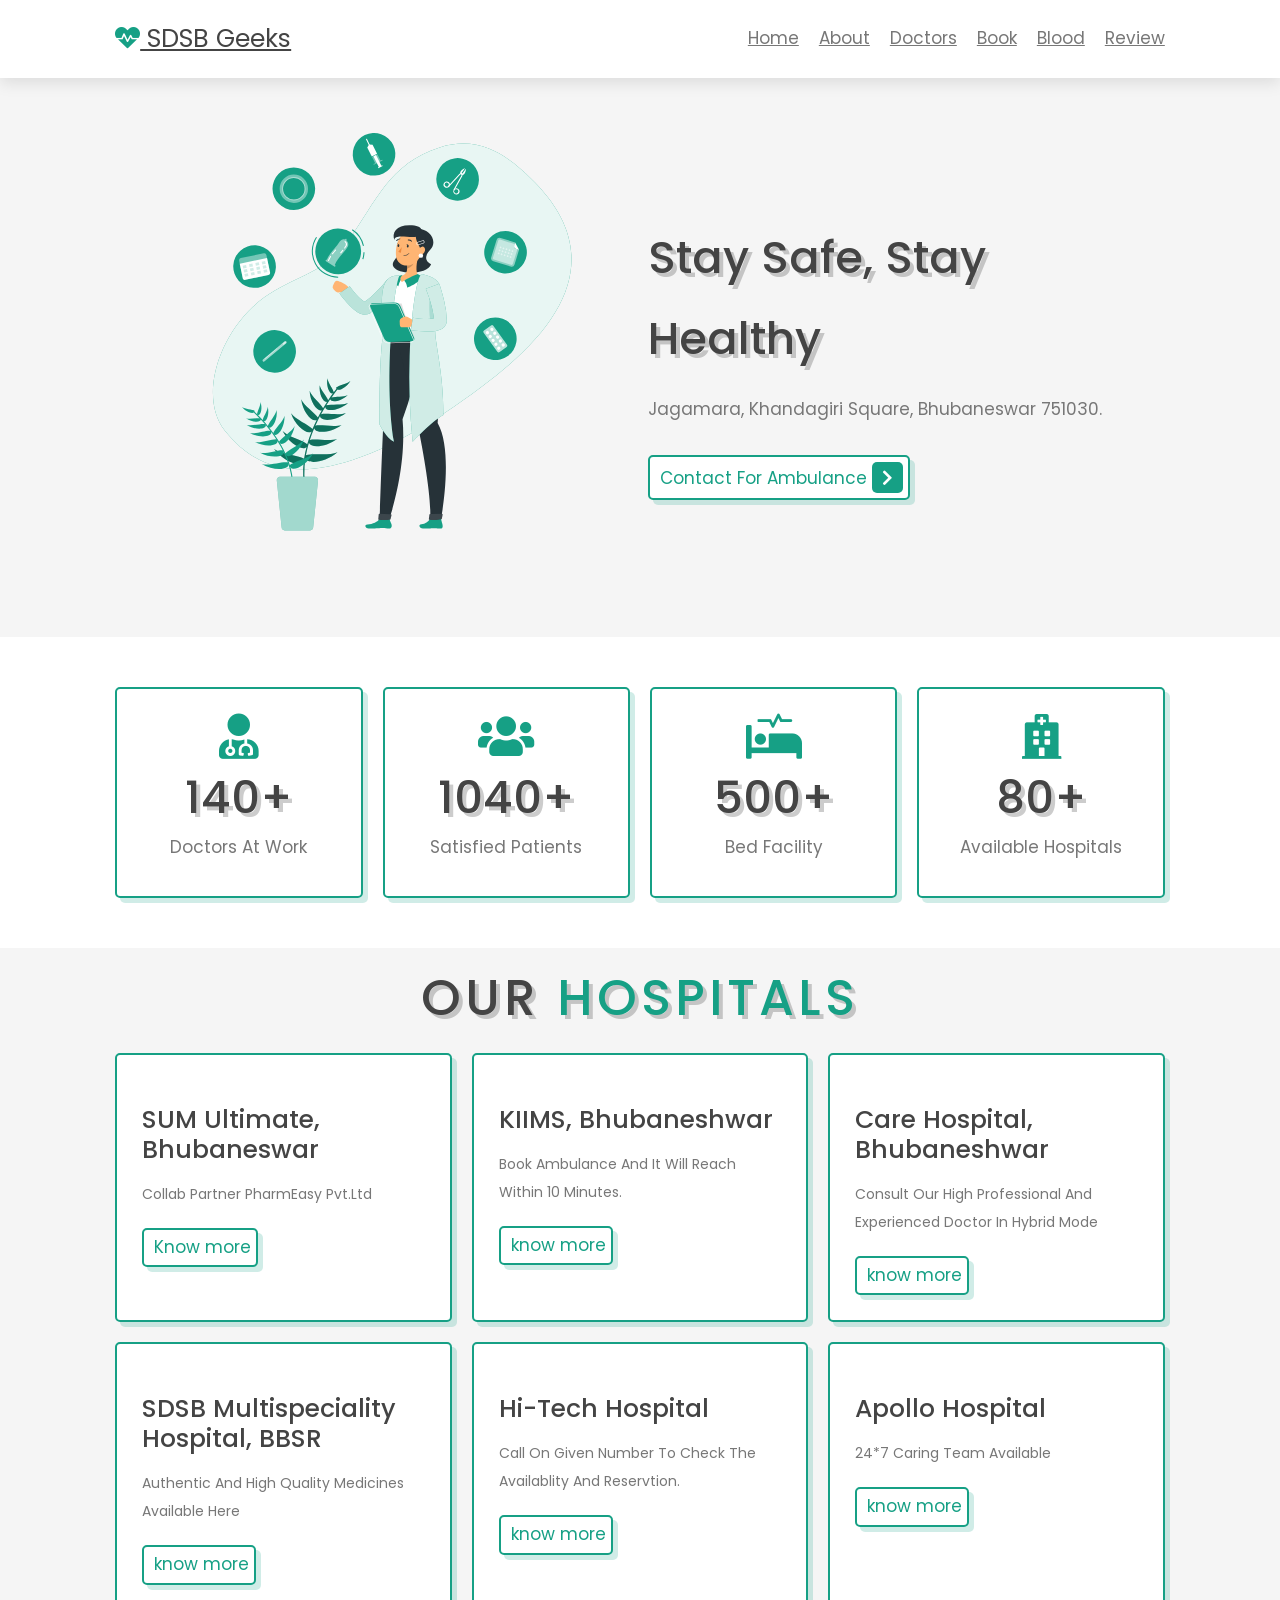
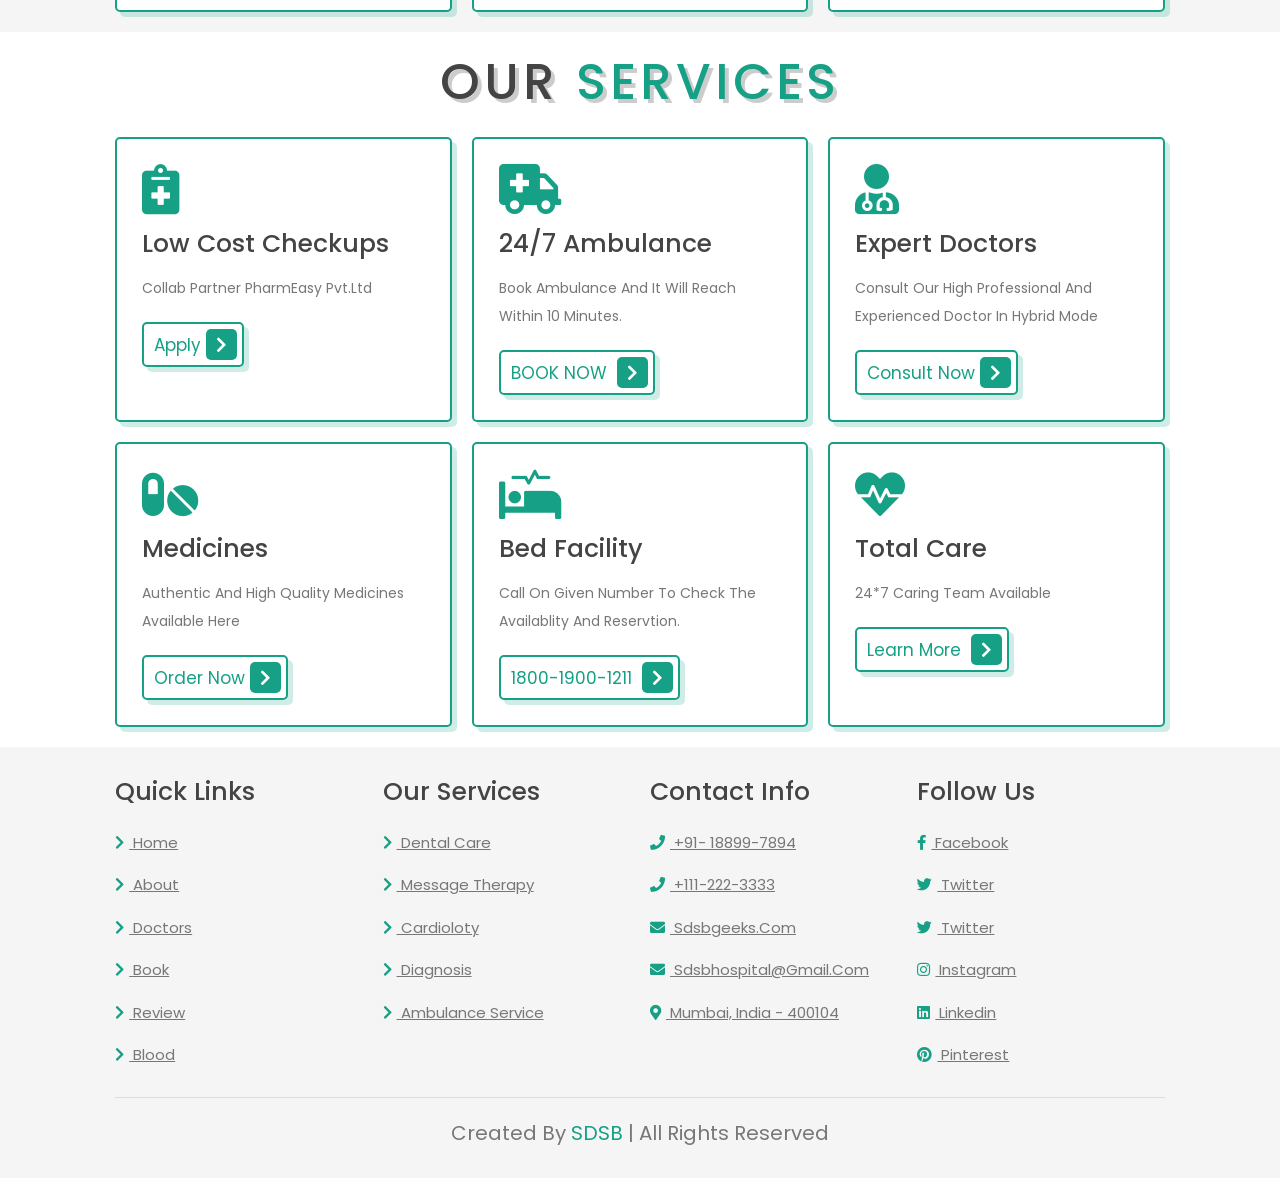
<file: google_wow/hospital website/index.html>
<!DOCTYPE html>
<html lang="en">

<head>
    <meta charset="UTF-8">
    <meta http-equiv="X-UA-Compatible" content="IE=edge">
    <meta name="viewport" content="width=device-width, initial-scale=1.0">
    <title>sdsbgeeks</title>

    <!-- font awesome cdn link  -->
    <link rel="stylesheet" href="https://cdnjs.cloudflare.com/ajax/libs/font-awesome/5.15.4/css/all.min.css">
    <link href="https://cdn.jsdelivr.net/npm/bootstrap@5.2.3/dist/css/bootstrap.min.css" rel="stylesheet">
    <script src="https://cdn.jsdelivr.net/npm/bootstrap@5.2.3/dist/js/bootstrap.bundle.min.js"></script>
    <!-- custom css file link  -->
    <link rel="stylesheet" href="css/style.css">

</head>

<body>

    <!-- header section starts  -->

    <header class="header">

        <a href="index.html" class="logo"> <i class="fas fa-heartbeat"></i> SDSB Geeks </a>

        <nav class="navbar">
            <a target="_self" href="index.html">home</a>
            <a target="_self" href="about.html">about</a>
            <a target="_self" href="doctor.html">doctors</a>
            <a target="_self" href="book.html">book</a>
            <a target="_self" href="blood.html">Blood</a>
            <a target="_self" href="review.html">review</a>

        </nav>

        <div id="menu-btn" class="fas fa-bars"></div>

    </header>

    <!-- header section ends -->

    <!-- home section starts  -->

    <section class="home" id="home">

        <div class="image">
            <img src="image/home-img.svg" alt="">
        </div>

        <div class="content">
            <h3>stay safe, stay healthy</h3>
            <p>Jagamara, Khandagiri Square, Bhubaneswar 751030.</p>
            <a target="_blank"
                href="https://www.justdial.com/Bhubaneshwar/24-Hours-Ambulance-Services/nct-10000352?stype=category_list&redirect=301"
                class="btn"> contact For Ambulance<span class="fas fa-chevron-right"></span> </a>
        </div>

    </section>

    <!-- home section ends -->

    <!-- icons section starts  -->

    <section class="icons-container">

        <div class="icons">
            <i class="fas fa-user-md"></i>
            <h3>140+</h3>
            <p>doctors at work</p>
        </div>

        <div class="icons">
            <i class="fas fa-users"></i>
            <h3>1040+</h3>
            <p>satisfied patients</p>
        </div>

        <div class="icons">
            <i class="fas fa-procedures"></i>
            <h3>500+</h3>
            <p>bed facility</p>
        </div>

        <div class="icons">
            <i class="fas fa-hospital"></i>
            <h3>80+</h3>
            <p>available hospitals</p>
        </div>

    </section>

    <!-- icons section ends -->

    <section class="services" id="services">

        <h1 class="heading"> our <span>hospitals</span> </h1>

        <div class="box-container">

            <div class="box">
                <i class="fa fa-hospital-o"></i>
                <h3>SUM Ultimate, Bhubaneswar</h3>
                <p>Collab Partner pharmEasy pvt.ltd</p>
                <button type="button" class="btn btn-primary" data-bs-toggle="modal" data-bs-target="#myModal0">
                    Know more <!-- Open modal chnage here -->
                </button>
            </div>

            <!-- The Modal -->
            <div class="modal" id="myModal0">
                <div class="modal-dialog">
                    <div class="modal-content">

                        <!-- Modal Header -->
                        <div class="modal-header">
                            <h4 class="modal-title">Modal Heading</h4>
                            <button type="button" class="btn-close" data-bs-dismiss="modal"></button>
                        </div>

                        <!-- Modal body -->
                        <div class="modal-body">
                            <h1>Hospital's Specializations</h1>
                            <br>
                            1. <mark>Cardiology</mark>
                            <br>
                            2. <mark>Institute of Neurosciences</mark> <br>
                            3. Bone & Joint Institute <br>
                            4. Kidney & Urology Institute <br>
                            5. Cancer Institute <br>
                            6. Institute of Digestive & Hepatobiliary Sciences <br>
                            7. Institute of Minimally Invasive Surgery <br>
                            8. Institute of Critical Care & Anesthesiology <br>
                            9. Institute of Transplant & Regenerative Medicine
                            <ul>
                                <br>
                                <br>


                                <li>Contact no.-1289000</li>
                                <li>
                                    <Address>Shampur road,BBSR,751003</Address>
                                </li>
                                <li>Online Appointments:2:00pm - 5:00pm</li>
                            </ul>

                            <br>
                            <b>The above yellow highlighted are reowned specializations of the hospital.</b>
                            <!-- Modal body.. change here -->
                        </div>

                        <!-- Modal footer -->
                        <div class="modal-footer">
                            <button type="button" class="btn btn-danger" data-bs-dismiss="modal">Close</button>
                        </div>

                    </div>
                </div>
            </div>




            <!-- /*  <a href="https://pharmeasy.in/diagnostics?src=homecard#selectPincode" class="btn">Know More<span class="fas fa-chevron-right"></span> </a>*/ -->
            <!-- </div> -->

            <div class="box">
                <i class="fa fa-hospital-o"></i>
                <h3>KIIMS, Bhubaneshwar</h3>
                <p>Book Ambulance and it will reach within 10 minutes.</p>

                <button type="button" class="btn btn-primary" data-bs-toggle="modal" data-bs-target="#myModal1">
                    know more
                </button>
            </div>

            <!-- The Modal -->
            <div class="modal" id="myModal1">
                <div class="modal-dialog">
                    <div class="modal-content">

                        <!-- Modal Header -->
                        <div class="modal-header">
                            <h4 class="modal-title">Modal Heading</h4>
                            <button type="button" class="btn-close" data-bs-dismiss="modal"></button>
                        </div>

                        <!-- Modal body -->
                        <div class="modal-body">
                            <h1>Hospital's Specializations</h1>
                            <br>
                            1. <mark>Ophthalmology</mark>
                            <br>
                            2. <mark>Obstetrics and Gynaecology</mark> <br>
                            3.Community Medicine <br>
                            4. Anaesthesiology <br>
                            5. Anatomy <br>
                            6. Biochemistry <br>
                            7. Paediatrics <br>
                            8. Dermatology <br>
                            9. FMT <br>
                            10. General Surgery
                            <br>

                            <ul>
                                <br>
                                <br>


                                <li>Contact no.-1432673976</li>
                                <li>
                                    <Address>Kalinga Institute of Medical Sciences Kushabhadra Campus, 5, KIIT Rd,
                                        Bhubaneswar, Odisha 751024</Address>
                                </li>
                                <li>Online Appointments:12:00pm - 5:00pm</li>
                            </ul>

                            <br>
                            <b>The above yellow highlighted are reowned specializations of the hospital.</b>
                            <!-- Modal body.. change here -->
                        </div>

                        <!-- Modal footer -->
                        <div class="modal-footer">
                            <button type="button" class="btn btn-danger" data-bs-dismiss="modal">Close</button>
                        </div>

                    </div>
                </div>
            </div>


            <!-- <a target="_blank" href="https://www.justdial.com/Bhubaneshwar/24-Hours-Ambulance-Services/nct-10000352?stype=category_list&redirect=301" class="btn">Know More<span class="fas fa-chevron-right"></span> </a> -->
            <!-- </div> -->

            <div class="box">
                <i class="fa fa-hospital-o"></i>
                <h3>Care Hospital, Bhubaneshwar</h3>
                <p>Consult our high professional and Experienced doctor in Hybrid Mode</p>

                <button type="button" class="btn btn-primary" data-bs-toggle="modal" data-bs-target="#myModal2">
                    know more
                </button>
            </div>

            <!-- The Modal -->
            <div class="modal" id="myModal2">
                <div class="modal-dialog">
                    <div class="modal-content">

                        <!-- Modal Header -->
                        <div class="modal-header">
                            <h4 class="modal-title">Modal Heading</h4>
                            <button type="button" class="btn-close" data-bs-dismiss="modal"></button>
                        </div>

                        <!-- Modal body -->
                        <div class="modal-body">
                            <h1>Hospital's Specializations</h1>
                            <br>
                            1. <mark>ENT </mark>
                            <br>
                            2. <mark>General Surgery</mark> <br>
                            3.Orthopaedics <br>
                            4. Neurosurgery <br>
                            5. Paediatric Surgery <br>
                            6. Gastroenterology <br>
                            7. Dermatology <br>
                            8. Cardiology <br>
                            9. Critical Care Medicine <br>
                            10. Nephrology
                            <br>

                            <ul>
                                <br>
                                <br>


                                <li>Contact no.-9861234575</li>
                                <li>
                                    <Address>Unit No.42 Plot, No. 324, Prachi Enclave Rd, Rail Vihar, Chandrasekharpur,
                                        Bhubaneswar, Odisha 751016</Address>
                                </li>
                                <li>Online Appointments:12:00pm - 6:00pm</li>
                            </ul>

                            <br>
                            <b>The above yellow highlighted are reowned specializations of the hospital.</b>

                        </div>

                        <!-- Modal footer -->
                        <div class="modal-footer">
                            <button type="button" class="btn btn-danger" data-bs-dismiss="modal">Close</button>
                        </div>

                    </div>
                </div>
            </div>



            <!-- <a href="doctor.html" class="btn">Know More<span class="fas fa-chevron-right"></span> </a> -->
            <!-- </div> -->

            <div class="box">
                <i class="fa fa-hospital-o"></i>
                <h3>SDSB Multispeciality Hospital, BBSR</h3>
                <p>Authentic and high quality medicines available here</p>

                <button type="button" class="btn btn-primary" data-bs-toggle="modal" data-bs-target="#myModal3">
                    know more
                </button>
            </div>

            <!-- The Modal -->
            <div class="modal" id="myModal3">
                <div class="modal-dialog">
                    <div class="modal-content">

                        <!-- Modal Header -->
                        <div class="modal-header">
                            <h4 class="modal-title">Modal Heading</h4>
                            <button type="button" class="btn-close" data-bs-dismiss="modal"></button>
                        </div>

                        <!-- Modal body -->
                        <div class="modal-body">
                            <h1>Hospital's Specializations</h1>
                            <br>
                            1. <mark>paediatric </mark>
                            <br>
                            2. <mark>Anesthesiology</mark> <br>
                            3. psychiatry <br>
                            4. Ophthalmology<br>
                            5. Dermatology <br>
                            6. Radiology <br>
                            7. Dental <br>
                            8. Orthopedic <br>
                            9. Pathology and Microbiology <br>
                            10. Neurology
                            <br>

                            <ul>
                                <br>
                                <br>


                                <li>Contact no.-9861234575</li>
                                <li>
                                    <Address>Baramunda, Baramunda, Odisha, Bhubaneswar, Bhubaneshwar - 751003</Address>
                                </li>
                                <li>Online Appointments:12:00pm - 6:00pm</li>
                            </ul>

                            <br>
                            <b>The above yellow highlighted are reowned specializations of the hospital.</b>

                        </div>

                        <!-- Modal footer -->
                        <div class="modal-footer">
                            <button type="button" class="btn btn-danger" data-bs-dismiss="modal">Close</button>
                        </div>

                    </div>
                </div>
            </div>





            <!-- <a href="https://www.netmeds.com/" class="btn">Know More<span class="fas fa-chevron-right"></span> </a> -->
            <!-- </div> -->

            <div class="box">
                <i class="fa fa-hospital-o"></i>
                <h3>Hi-Tech Hospital</h3>
                <p>Call on given number to check the availablity and reservtion.</p>

                <button type="button" class="btn btn-primary" data-bs-toggle="modal" data-bs-target="#myModal4">
                    know more
                </button>
            </div>

            <!-- The Modal -->
            <div class="modal" id="myModal4">
                <div class="modal-dialog">
                    <div class="modal-content">

                        <!-- Modal Header -->
                        <div class="modal-header">
                            <h4 class="modal-title">Modal Heading</h4>
                            <button type="button" class="btn-close" data-bs-dismiss="modal"></button>
                        </div>

                        <!-- Modal body -->
                        <div class="modal-body">
                            <h1>Hospital's Specializations</h1>
                            <br>
                            1. <mark>Cardiothoracic Surgery </mark>
                            <br>
                            2. <mark> Neurology.</mark> <br>
                            3. Orthopaedics. <br>
                            4. Paediatric<br>
                            5. Endocrinologyy <br>
                            6. Plastic Surgery <br>
                            7. Dental <br>
                            8. Oncology <br>
                            9. Radiodiagnosis <br>
                            10. Neurology
                            <br>

                            <ul>
                                <br>
                                <br>


                                <li>Contact no.-9861234575</li>
                                <li>
                                    <Address>Health Park, Pandra, Rasulgarh, Unit 6, BHUBANESHWAR - 751025

                                    </Address>
                                </li>
                                <li>Online Appointments:12:00pm - 6:00pm</li>
                            </ul>

                            <br>
                            <b>The above yellow highlighted are reowned specializations of the hospital.</b>

                        </div>

                        <!-- Modal footer -->
                        <div class="modal-footer">
                            <button type="button" class="btn btn-danger" data-bs-dismiss="modal">Close</button>
                        </div>

                    </div>
                </div>
            </div>





            <!-- <a href="#footer" class="btn">Know More<span class="fas fa-chevron-right"></span> </a> -->


            <div class="box">
                <i class="fa fa-hospital-o"></i>
                <h3>Apollo Hospital</h3>
                <p>24*7 caring team available </p>


                <button type="button" class="btn btn-primary" data-bs-toggle="modal" data-bs-target="#myModal5">
                    know more
                </button>
            </div>

            <!-- The Modal -->
            <div class="modal" id="myModal5">
                <div class="modal-dialog">
                    <div class="modal-content">

                        <!-- Modal Header -->
                        <div class="modal-header">
                            <h4 class="modal-title">Modal Heading</h4>
                            <button type="button" class="btn-close" data-bs-dismiss="modal"></button>
                        </div>

                        <!-- Modal body -->
                        <div class="modal-body">
                            <h1>Hospital's Specializations</h1>
                            <br>
                            1. <mark>Cardiologist </mark>
                            <br>
                            2. <mark> Dermatologist</mark> <br>
                            3.Diabetologist <br>
                            4. ENT Specialist<br>
                            5. Endocrinologyy <br>
                            6. Sports medicine specialist Radiation oncologist<br>
                            7.Psychiatrist <br>
                            8. Oncology <br>
                            9.Cardio thoracic surgeon<br>
                            10. Rheumatologist
                            <br>

                            <ul>
                                <br>
                                <br>


                                <li>Contact no.-9861234575</li>
                                <li>
                                    <Address>plot no, 251, Sainik School Rd, Unit 15, Gajapati Nagar, Bhubaneswar, Odisha 751005
                                    </Address>
                                </li>
                                <li>Online Appointments:12:00pm - 6:00pm</li>
                            </ul>

                            <br>
                            <b>The above yellow highlighted are reowned specializations of the hospital.</b>
                        </div>

                        <!-- Modal footer -->
                        <div class="modal-footer">
                            <button type="button" class="btn btn-danger" data-bs-dismiss="modal">Close</button>
                        </div>

                    </div>
                </div>
            </div>





            <!-- <a href="#footer" class="btn">Know More<span class="fas fa-chevron-right"></span> </a> -->
        </div>

        </div>

    </section>
</body>
</div>
</div>
<!-- services section ends -->

<!-- services section starts  -->

<section class="services" id="services">

    <h1 class="heading"> our <span>services</span> </h1>

    <div class="box-container">

        <div class="box">
            <i class="fas fa-notes-medical"></i>
            <h3>low cost checkups</h3>
            <p>Collab Partner pharmEasy pvt.ltd</p>
            <a href="https://pharmeasy.in/diagnostics?src=homecard#selectPincode" class="btn">Apply<span
                    class="fas fa-chevron-right"></span> </a>
        </div>

        <div class="box">
            <i class="fas fa-ambulance"></i>
            <h3>24/7 ambulance</h3>
            <p>Book Ambulance and it will reach within 10 minutes.</p>
            <a target="_blank"
                href="https://www.justdial.com/Bhubaneshwar/24-Hours-Ambulance-Services/nct-10000352?stype=category_list&redirect=301"
                class="btn"> BOOK NOW <span class="fas fa-chevron-right"></span> </a>
        </div>

        <div class="box">
            <i class="fas fa-user-md"></i>
            <h3>expert doctors</h3>
            <p>Consult our high professional and Experienced doctor in Hybrid Mode</p>
            <a href="doctor.html" class="btn">Consult Now<span class="fas fa-chevron-right"></span> </a>
        </div>

        <div class="box">
            <i class="fas fa-pills"></i>
            <h3>medicines</h3>
            <p>Authentic and high quality medicines available here</p>
            <a href="https://www.netmeds.com/" class="btn">Order Now<span class="fas fa-chevron-right"></span> </a>
        </div>

        <div class="box">
            <i class="fas fa-procedures"></i>
            <h3>Bed facility</h3>
            <p>Call on given number to check the availablity and reservtion.</p>
            <a href="#footer" class="btn"> 1800-1900-1211 <span class="fas fa-chevron-right"></span> </a>
        </div>

        <div class="box">
            <i class="fas fa-heartbeat"></i>
            <h3>total care</h3>
            <p>24*7 caring team available </p>
            <a href="#footer" class="btn"> learn more <span class="fas fa-chevron-right"></span> </a>
        </div>

    </div>

</section>

<!-- services section ends -->











<!-- footer section starts  -->

<section class="footer">

    <div class="box-container">

        <div class="box">
            <h3>quick links</h3>
            <a href="index.html"> <i class="fas fa-chevron-right"></i> home </a>

            <a href="about.html"> <i class="fas fa-chevron-right"></i> about </a>
            <a href="doctor.html"> <i class="fas fa-chevron-right"></i> doctors </a>
            <a href="book.html"> <i class="fas fa-chevron-right"></i> book </a>
            <a href="review.html"> <i class="fas fa-chevron-right"></i> review </a>
            <a href="blood.html"> <i class="fas fa-chevron-right"></i> blood </a>
        </div>

        <div class="box">
            <h3>our services</h3>
            <a href="#"> <i class="fas fa-chevron-right"></i> dental care </a>
            <a href="#"> <i class="fas fa-chevron-right"></i> message therapy </a>
            <a href="#"> <i class="fas fa-chevron-right"></i> cardioloty </a>
            <a href="#"> <i class="fas fa-chevron-right"></i> diagnosis </a>
            <a href="#"> <i class="fas fa-chevron-right"></i> ambulance service </a>
        </div>

        <div class="box">
            <h3>contact info</h3>
            <a href="#"> <i class="fas fa-phone"></i> +91- 18899-7894</a>
            <a href="#"> <i class="fas fa-phone"></i> +111-222-3333 </a>
            <a href="#"> <i class="fas fa-envelope"></i> sdsbgeeks.com </a>
            <a href="#"> <i class="fas fa-envelope"></i> sdsbhospital@gmail.com </a>
            <a href="#"> <i class="fas fa-map-marker-alt"></i> mumbai, india - 400104 </a>
        </div>

        <div class="box">
            <h3>follow us</h3>
            <a href="#"> <i class="fab fa-facebook-f"></i> facebook </a>
            <a href="#"> <i class="fab fa-twitter"></i> twitter </a>
            <a href="#"> <i class="fab fa-twitter"></i> twitter </a>
            <a href="#"> <i class="fab fa-instagram"></i> instagram </a>
            <a href="#"> <i class="fab fa-linkedin"></i> linkedin </a>
            <a href="#"> <i class="fab fa-pinterest"></i> pinterest </a>
        </div>

    </div>

    <div class="credit"> created by <span>SDSB</span> | all rights reserved </div>

</section>


<!-- footer section ends -->


<!-- custom js file link  -->
<script src="js/script.js"></script>

</body>

</html>
</file>
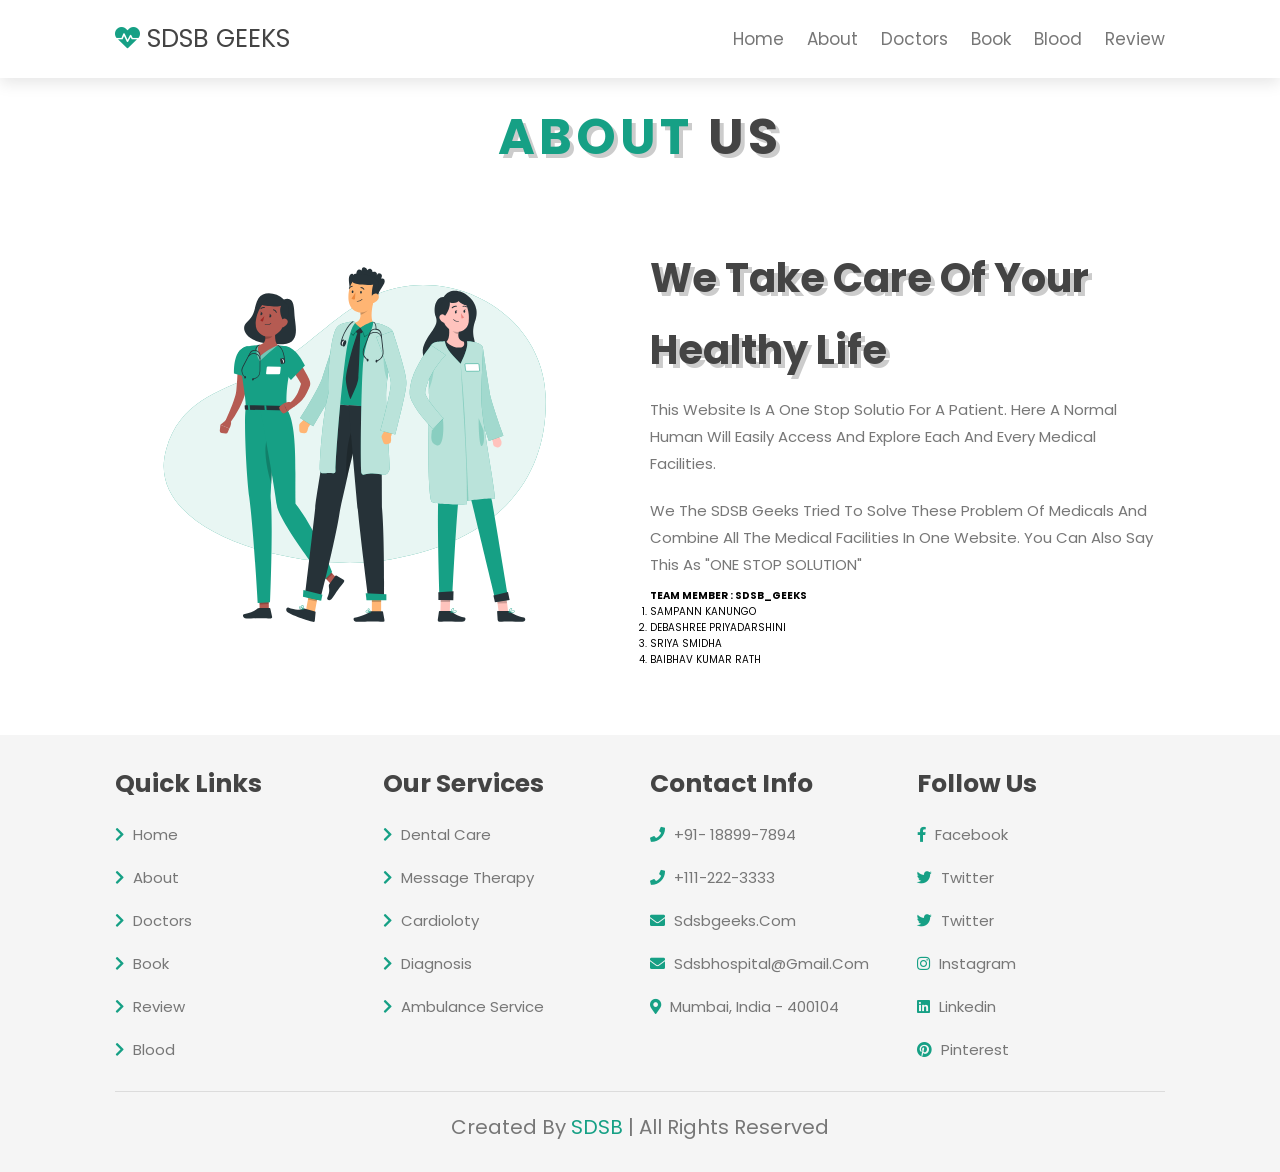
<file: google_wow/hospital website/about.html>
<!DOCTYPE html>
<html lang="en">

<head>
    <meta charset="UTF-8">
    <meta http-equiv="X-UA-Compatible" content="IE=edge">
    <meta name="viewport" content="width=device-width, initial-scale=1.0">
    <title>About</title>
    <!-- font awesome cdn link  -->
    <link rel="stylesheet" href="https://cdnjs.cloudflare.com/ajax/libs/font-awesome/5.15.4/css/all.min.css">

    <!-- custom css file link  -->
    <link rel="stylesheet" href="css/style.css">

</head>

<body>

    <!-- header section starts  -->

    <header class="header">

        <a href="index.html" class="logo"> <i class="fas fa-heartbeat"></i> SDSB GEEKS </a>

        <nav class="navbar">

            <a target="_self" href="index.html">home</a>
            <a target="_self" href="about.html">about</a>
            <a target="_self" href="doctor.html">doctors</a>
            <a target="_self" href="book.html">book</a>
            <a target="_self" href="blood.html">Blood</a>
            <a target="_self" href="review.html">review</a>

        </nav>

        <div id="menu-btn" class="fas fa-bars"></div>

    </header> <br><br> <br><br> <br>

    <!-- header section ends -->
    <!-- about section starts  -->

    <section class="about" id="about">

        <h1 class="heading"> <span>about</span> us </h1>

        <div class="row">

            <div class="image">
                <img src="image/about-img.svg" alt="">
            </div>

            <div class="content">
                <h3>we take care of your healthy life</h3>
                <p>This website is a one stop solutio for a patient. Here a normal human will easily access and explore each and every medical facilities.
                </p>
                <p>We the SDSB Geeks tried to solve these problem of medicals and combine all the medical facilities in one website. You can also say this as "ONE STOP SOLUTION"</p>
                <h4>TEAM MEMBER : SDSB_GEEKS</h4>
                <ol>
                <li>SAMPANN KANUNGO</li>
                <li>DEBASHREE PRIYADARSHINI</li>
                <li>SRIYA SMIDHA</li>
                <li>BAIBHAV KUMAR RATH</li>
                </ol>

            </div>

        </div>

    </section>

    <!-- about section ends -->
    <!-- footer section starts  -->

    <section class="footer">

        <div class="box-container">

            <div class="box">
                <h3>quick links</h3>
                <a href="index.html"> <i class="fas fa-chevron-right"></i> home </a>

                <a href="about.html"> <i class="fas fa-chevron-right"></i> about </a>
                <a href="doctor.html"> <i class="fas fa-chevron-right"></i> doctors </a>
                <a href="book.html"> <i class="fas fa-chevron-right"></i> book </a>
                <a href="review.html"> <i class="fas fa-chevron-right"></i> review </a>
                <a href="blood.html"> <i class="fas fa-chevron-right"></i> blood </a>
            </div>

            <div class="box">
                <h3>our services</h3>
                <a href="#"> <i class="fas fa-chevron-right"></i> dental care </a>
                <a href="#"> <i class="fas fa-chevron-right"></i> message therapy </a>
                <a href="#"> <i class="fas fa-chevron-right"></i> cardioloty </a>
                <a href="#"> <i class="fas fa-chevron-right"></i> diagnosis </a>
                <a href="#"> <i class="fas fa-chevron-right"></i> ambulance service </a>
            </div>

            <div class="box">
                <h3>contact info</h3>
                <a href="#"> <i class="fas fa-phone"></i> +91- 18899-7894</a>
                <a href="#"> <i class="fas fa-phone"></i> +111-222-3333 </a>
                <a href="#"> <i class="fas fa-envelope"></i> sdsbgeeks.com </a>
                <a href="#"> <i class="fas fa-envelope"></i> sdsbhospital@gmail.com </a>
                <a href="#"> <i class="fas fa-map-marker-alt"></i> mumbai, india - 400104 </a>
            </div>

            <div class="box">
                <h3>follow us</h3>
                <a href="#"> <i class="fab fa-facebook-f"></i> facebook </a>
                <a href="#"> <i class="fab fa-twitter"></i> twitter </a>
                <a href="#"> <i class="fab fa-twitter"></i> twitter </a>
                <a href="#"> <i class="fab fa-instagram"></i> instagram </a>
                <a href="#"> <i class="fab fa-linkedin"></i> linkedin </a>
                <a href="#"> <i class="fab fa-pinterest"></i> pinterest </a>
            </div>

        </div>

        <div class="credit"> created by <span>SDSB</span> | all rights reserved </div>

    </section>


    <!-- footer section ends -->

    <!-- custom js file link  -->
    <script src="js/script.js"></script>

</body>

</html>
</file>
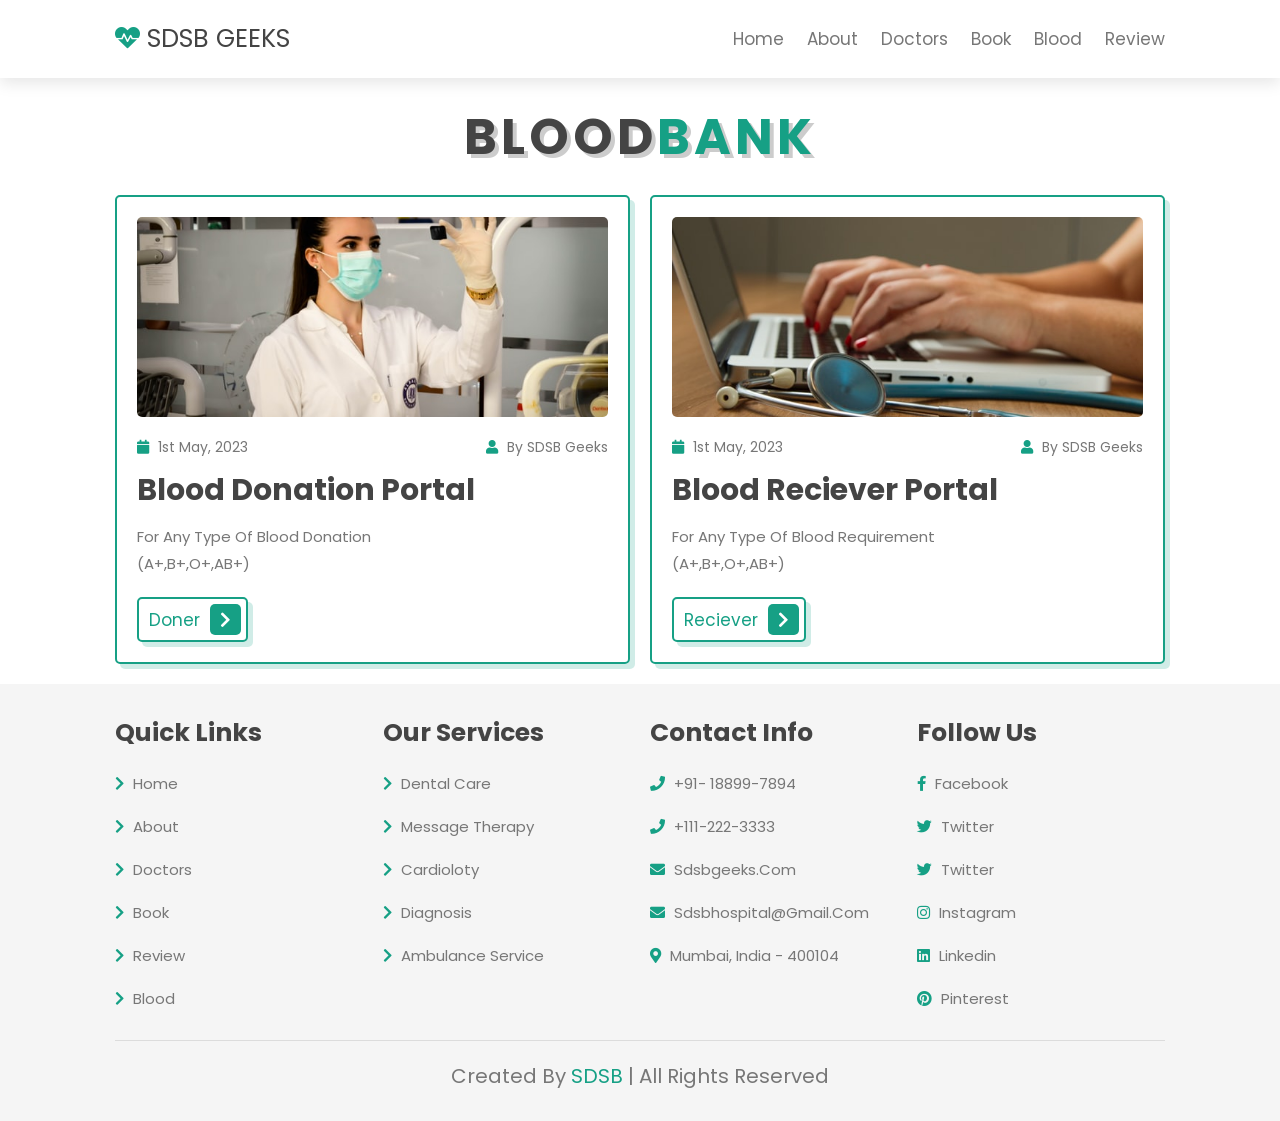
<file: google_wow/hospital website/blood.html>
<!DOCTYPE html>
<html lang="en">

<head>
    <meta charset="UTF-8">
    <meta http-equiv="X-UA-Compatible" content="IE=edge">
    <meta name="viewport" content="width=device-width, initial-scale=1.0">
    <title>Blood Bank</title>
    <!-- font awesome cdn link  -->
    <link rel="stylesheet" href="https://cdnjs.cloudflare.com/ajax/libs/font-awesome/5.15.4/css/all.min.css">

    <!-- custom css file link  -->
    <link rel="stylesheet" href="css/style.css">
</head>

<body>
    <!-- header section starts  -->

    <header class="header">

        <a href="index.html" class="logo"> <i class="fas fa-heartbeat"></i> SDSB GEEKS </a>

        <nav class="navbar">

            <a target="_self" href="index.html">home</a>
            <a target="_self" href="about.html">about</a>
            <a target="_self" href="doctor.html">doctors</a>
            <a target="_self" href="book.html">book</a>
            <a target="_self" href="blood.html">Blood</a>
            <a target="_self" href="review.html">review</a>
        </nav>

        <div id="menu-btn" class="fas fa-bars"></div>

    </header> <br><br> <br><br> <br>

    <!-- header section ends -->

    <!-- blogs section starts  -->

    <section class="blood" id="blood">

        <h1 class="heading">Blood<span>Bank</span> </h1>

        <div class="box-container">

            <div class="box">
                <div class="image">
                    <img src="image/blog-1.jpg" alt="">
                </div>
                <div class="content">
                    <div class="icon">
                        <a href="#"> <i class="fas fa-calendar"></i> 1st may, 2023 </a>
                        <a href="#"> <i class="fas fa-user"></i> by SDSB Geeks </a>
                    </div>
                    <h3>Blood Donation Portal</h3>
                    <p>For Any Type of blood Donation <br>(A+,B+,O+,AB+)</p>
                    <a href="doner.html" class="btn"> Doner <span class="fas fa-chevron-right"></span> </a>
                </div>
            </div>

            <div class="box">
                <div class="image">
                    <img src="image/blog-2.jpg" alt="">
                </div>
                <div class="content">
                    <div class="icon">
                        <a href="#"> <i class="fas fa-calendar"></i> 1st may, 2023 </a>
                        <a href="#"> <i class="fas fa-user"></i> by SDSB Geeks</a>
                    </div>
                    <h3>Blood Reciever Portal</h3>
                    <p>For Any type of blood requirement<br>(A+,B+,O+,AB+)</p>
                    <a href="reciever.html" class="btn"> Reciever <span class="fas fa-chevron-right"></span> </a>
                </div>
            </div>
        </div>

        </div>

    </section>

    <!-- blood section ends -->

    <!-- footer section starts  -->

    <section class="footer">

        <div class="box-container">

            <div class="box">
                <h3>quick links</h3>
                <a href="index.html"> <i class="fas fa-chevron-right"></i> home </a>

                <a href="about.html"> <i class="fas fa-chevron-right"></i> about </a>
                <a href="doctor.html"> <i class="fas fa-chevron-right"></i> doctors </a>
                <a href="book.html"> <i class="fas fa-chevron-right"></i> book </a>
                <a href="review.html"> <i class="fas fa-chevron-right"></i> review </a>
                <a href="blood.html"> <i class="fas fa-chevron-right"></i> blood </a>
            </div>

            <div class="box">
                <h3>our services</h3>
                <a href="#"> <i class="fas fa-chevron-right"></i> dental care </a>
                <a href="#"> <i class="fas fa-chevron-right"></i> message therapy </a>
                <a href="#"> <i class="fas fa-chevron-right"></i> cardioloty </a>
                <a href="#"> <i class="fas fa-chevron-right"></i> diagnosis </a>
                <a href="#"> <i class="fas fa-chevron-right"></i> ambulance service </a>
            </div>

            <div class="box">
                <h3>contact info</h3>
                <a href="#"> <i class="fas fa-phone"></i> +91- 18899-7894</a>
                <a href="#"> <i class="fas fa-phone"></i> +111-222-3333 </a>
                <a href="#"> <i class="fas fa-envelope"></i> sdsbgeeks.com </a>
                <a href="#"> <i class="fas fa-envelope"></i> sdsbhospital@gmail.com </a>
                <a href="#"> <i class="fas fa-map-marker-alt"></i> mumbai, india - 400104 </a>
            </div>

            <div class="box">
                <h3>follow us</h3>
                <a href="#"> <i class="fab fa-facebook-f"></i> facebook </a>
                <a href="#"> <i class="fab fa-twitter"></i> twitter </a>
                <a href="#"> <i class="fab fa-twitter"></i> twitter </a>
                <a href="#"> <i class="fab fa-instagram"></i> instagram </a>
                <a href="#"> <i class="fab fa-linkedin"></i> linkedin </a>
                <a href="#"> <i class="fab fa-pinterest"></i> pinterest </a>
            </div>

        </div>

        <div class="credit"> created by <span>SDSB</span> | all rights reserved </div>

    </section>

    <!-- footer section ends -->

    <!-- custom js file link  -->
    <script src="js/script.js"></script>
</body>

</html>
</file>
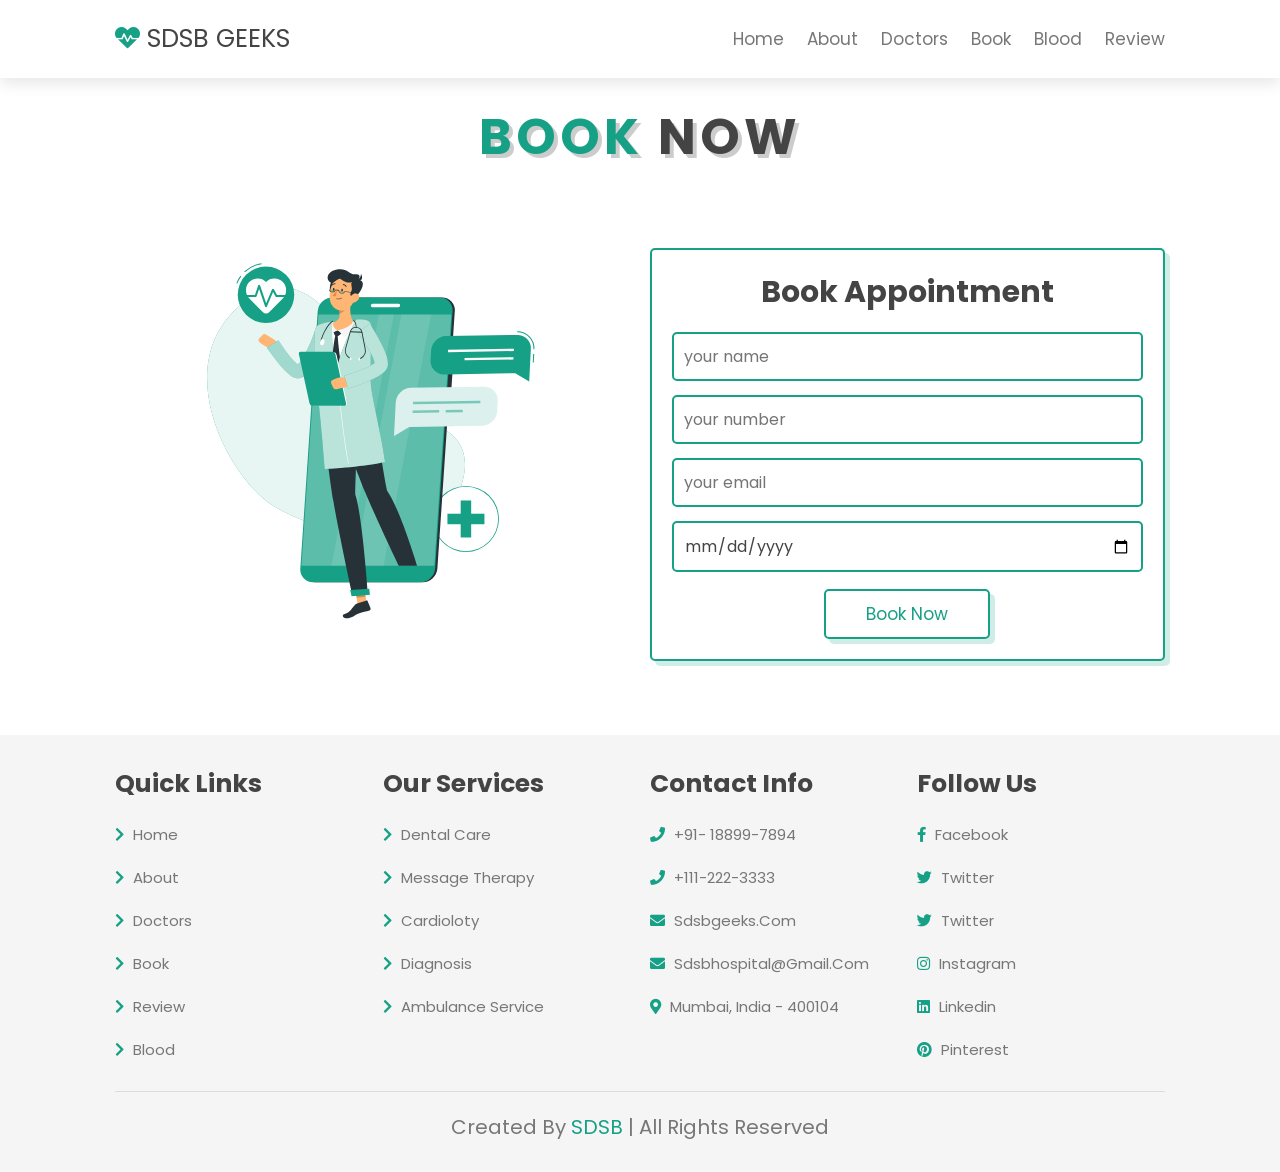
<file: google_wow/hospital website/book.html>
<!DOCTYPE html>
<html lang="en">

<head>
    <meta charset="UTF-8">
    <meta http-equiv="X-UA-Compatible" content="IE=edge">
    <meta name="viewport" content="width=device-width, initial-scale=1.0">
    <title>BOOK</title>
    <!-- font awesome cdn link  -->
    <link rel="stylesheet" href="https://cdnjs.cloudflare.com/ajax/libs/font-awesome/5.15.4/css/all.min.css">

    <!-- custom css file link  -->
    <link rel="stylesheet" href="css/style.css">
</head>

<body>

    <!-- header section starts  -->

    <header class="header">

        <a href="index.html" class="logo"> <i class="fas fa-heartbeat"></i> SDSB GEEKS </a>

        <nav class="navbar">

            <a target="_self" href="index.html">home</a>
            <a target="_self" href="about.html">about</a>
            <a target="_self" href="doctor.html">doctors</a>
            <a target="_self" href="book.html">book</a>
            <a target="_self" href="blood.html">Blood</a>
            <a target="_self" href="review.html">review</a>

        </nav>

        <div id="menu-btn" class="fas fa-bars"></div>

    </header> <br><br> <br><br> <br>

    <!-- header section ends -->


    <!-- booking section starts   -->

    <section class="book" id="book">

        <h1 class="heading"> <span>book</span> now </h1>

        <div class="row">

            <div class="image">
                <img src="image/book-img.svg" alt="">
            </div>

            <form action="">
                <h3>book appointment</h3>
                <input type="text" placeholder="your name" class="box">
                <input type="number" placeholder="your number" class="box">
                <input type="email" placeholder="your email" class="box">
                <input type="date" class="box">
                <input type="submit" value="book now" class="btn">
            </form>

        </div>

    </section>

    <!-- booking section ends -->

    <!-- footer section starts  -->

  

    <!-- footer section ends -->

    <section class="footer">

        <div class="box-container">

            <div class="box">
                <h3>quick links</h3>
                <a href="index.html"> <i class="fas fa-chevron-right"></i> home </a>

                <a href="about.html"> <i class="fas fa-chevron-right"></i> about </a>
                <a href="doctor.html"> <i class="fas fa-chevron-right"></i> doctors </a>
                <a href="book.html"> <i class="fas fa-chevron-right"></i> book </a>
                <a href="review.html"> <i class="fas fa-chevron-right"></i> review </a>
                <a href="blood.html"> <i class="fas fa-chevron-right"></i> blood </a>
            </div>

            <div class="box">
                <h3>our services</h3>
                <a href="#"> <i class="fas fa-chevron-right"></i> dental care </a>
                <a href="#"> <i class="fas fa-chevron-right"></i> message therapy </a>
                <a href="#"> <i class="fas fa-chevron-right"></i> cardioloty </a>
                <a href="#"> <i class="fas fa-chevron-right"></i> diagnosis </a>
                <a href="#"> <i class="fas fa-chevron-right"></i> ambulance service </a>
            </div>

            <div class="box">
                <h3>contact info</h3>
                <a href="#"> <i class="fas fa-phone"></i> +91- 18899-7894</a>
                <a href="#"> <i class="fas fa-phone"></i> +111-222-3333 </a>
                <a href="#"> <i class="fas fa-envelope"></i> sdsbgeeks.com </a>
                <a href="#"> <i class="fas fa-envelope"></i> sdsbhospital@gmail.com </a>
                <a href="#"> <i class="fas fa-map-marker-alt"></i> mumbai, india - 400104 </a>
            </div>

            <div class="box">
                <h3>follow us</h3>
                <a href="#"> <i class="fab fa-facebook-f"></i> facebook </a>
                <a href="#"> <i class="fab fa-twitter"></i> twitter </a>
                <a href="#"> <i class="fab fa-twitter"></i> twitter </a>
                <a href="#"> <i class="fab fa-instagram"></i> instagram </a>
                <a href="#"> <i class="fab fa-linkedin"></i> linkedin </a>
                <a href="#"> <i class="fab fa-pinterest"></i> pinterest </a>
            </div>

        </div>

        <div class="credit"> created by <span>SDSB</span> | all rights reserved </div>

    </section>


    <!-- footer section ends -->

    <!-- custom js file link  -->
    <script src="js/script.js"></script>
</body>

</html>
</file>
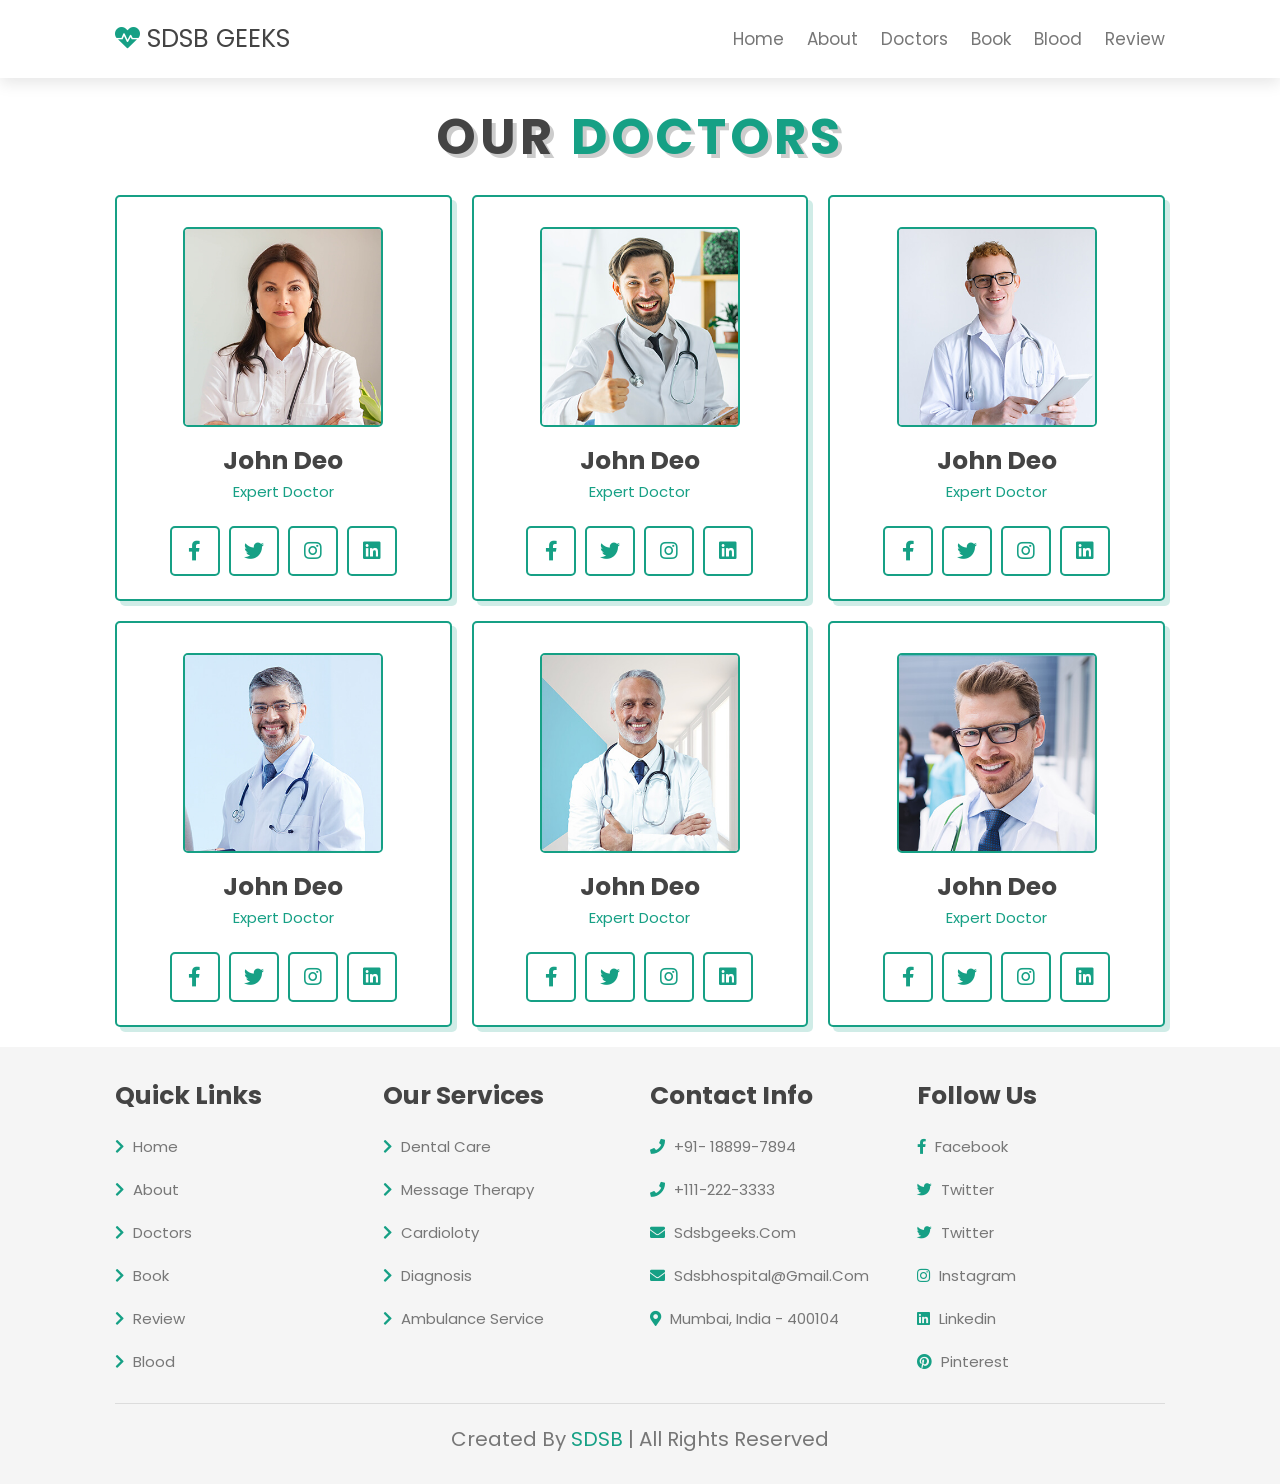
<file: google_wow/hospital website/doctor.html>
<!DOCTYPE html>
<html lang="en">

<head>
    <meta charset="UTF-8">
    <meta http-equiv="X-UA-Compatible" content="IE=edge">
    <meta name="viewport" content="width=device-width, initial-scale=1.0">
    <title>Doctor Details</title>
    <!-- font awesome cdn link  -->
    <link rel="stylesheet" href="https://cdnjs.cloudflare.com/ajax/libs/font-awesome/5.15.4/css/all.min.css">

    <!-- custom css file link  -->
    <link rel="stylesheet" href="css/style.css">
</head>

<body>

    <!-- header section starts  -->

    <header class="header">

        <a href="index.html" class="logo"> <i class="fas fa-heartbeat"></i> SDSB GEEKS </a>

        <nav class="navbar">

            <a target="_self" href="index.html">home</a>
            <a target="_self" href="about.html">about</a>
            <a target="_self" href="doctor.html">doctors</a>
            <a target="_self" href="book.html">book</a>
            <a target="_self" href="blood.html">Blood</a>
            <a target="_self" href="review.html">review</a>

        </nav>

        <div id="menu-btn" class="fas fa-bars"></div>

    </header> <br><br> <br><br> <br>

    <!-- header section ends -->


    <!-- doctors section starts  -->

    <section class="doctors" id="doctors">

        <h1 class="heading"> our <span>doctors</span> </h1>

        <div class="box-container">

            <div class="box">
                <img src="image/doc-1.jpg" alt="">
                <h3>john deo</h3>
                <span>expert doctor</span>
                <div class="share">
                    <a href="#" class="fab fa-facebook-f"></a>
                    <a href="#" class="fab fa-twitter"></a>
                    <a href="#" class="fab fa-instagram"></a>
                    <a href="#" class="fab fa-linkedin"></a>
                </div>
            </div>

            <div class="box">
                <img src="image/doc-2.jpg" alt="">
                <h3>john deo</h3>
                <span>expert doctor</span>
                <div class="share">
                    <a href="#" class="fab fa-facebook-f"></a>
                    <a href="#" class="fab fa-twitter"></a>
                    <a href="#" class="fab fa-instagram"></a>
                    <a href="#" class="fab fa-linkedin"></a>
                </div>
            </div>

            <div class="box">
                <img src="image/doc-3.jpg" alt="">
                <h3>john deo</h3>
                <span>expert doctor</span>
                <div class="share">
                    <a href="#" class="fab fa-facebook-f"></a>
                    <a href="#" class="fab fa-twitter"></a>
                    <a href="#" class="fab fa-instagram"></a>
                    <a href="#" class="fab fa-linkedin"></a>
                </div>
            </div>

            <div class="box">
                <img src="image/doc-4.jpg" alt="">
                <h3>john deo</h3>
                <span>expert doctor</span>
                <div class="share">
                    <a href="#" class="fab fa-facebook-f"></a>
                    <a href="#" class="fab fa-twitter"></a>
                    <a href="#" class="fab fa-instagram"></a>
                    <a href="#" class="fab fa-linkedin"></a>
                </div>
            </div>

            <div class="box">
                <img src="image/doc-5.jpg" alt="">
                <h3>john deo</h3>
                <span>expert doctor</span>
                <div class="share">
                    <a href="#" class="fab fa-facebook-f"></a>
                    <a href="#" class="fab fa-twitter"></a>
                    <a href="#" class="fab fa-instagram"></a>
                    <a href="#" class="fab fa-linkedin"></a>
                </div>
            </div>

            <div class="box">
                <img src="image/doc-6.jpg" alt="">
                <h3>john deo</h3>
                <span>expert doctor</span>
                <div class="share">
                    <a href="#" class="fab fa-facebook-f"></a>
                    <a href="#" class="fab fa-twitter"></a>
                    <a href="#" class="fab fa-instagram"></a>
                    <a href="#" class="fab fa-linkedin"></a>
                </div>
            </div>

        </div>

    </section>

    <!-- doctors section ends -->
    <!-- footer section starts  -->

    <section class="footer">

        <div class="box-container">

            <div class="box">
                <h3>quick links</h3>
                <a href="index.html"> <i class="fas fa-chevron-right"></i> home </a>

                <a href="about.html"> <i class="fas fa-chevron-right"></i> about </a>
                <a href="doctor.html"> <i class="fas fa-chevron-right"></i> doctors </a>
                <a href="book.html"> <i class="fas fa-chevron-right"></i> book </a>
                <a href="review.html"> <i class="fas fa-chevron-right"></i> review </a>
                <a href="blood.html"> <i class="fas fa-chevron-right"></i> blood </a>
            </div>

            <div class="box">
                <h3>our services</h3>
                <a href="#"> <i class="fas fa-chevron-right"></i> dental care </a>
                <a href="#"> <i class="fas fa-chevron-right"></i> message therapy </a>
                <a href="#"> <i class="fas fa-chevron-right"></i> cardioloty </a>
                <a href="#"> <i class="fas fa-chevron-right"></i> diagnosis </a>
                <a href="#"> <i class="fas fa-chevron-right"></i> ambulance service </a>
            </div>

            <div class="box">
                <h3>contact info</h3>
                <a href="#"> <i class="fas fa-phone"></i> +91- 18899-7894</a>
                <a href="#"> <i class="fas fa-phone"></i> +111-222-3333 </a>
                <a href="#"> <i class="fas fa-envelope"></i> sdsbgeeks.com </a>
                <a href="#"> <i class="fas fa-envelope"></i> sdsbhospital@gmail.com </a>
                <a href="#"> <i class="fas fa-map-marker-alt"></i> mumbai, india - 400104 </a>
            </div>

            <div class="box">
                <h3>follow us</h3>
                <a href="#"> <i class="fab fa-facebook-f"></i> facebook </a>
                <a href="#"> <i class="fab fa-twitter"></i> twitter </a>
                <a href="#"> <i class="fab fa-twitter"></i> twitter </a>
                <a href="#"> <i class="fab fa-instagram"></i> instagram </a>
                <a href="#"> <i class="fab fa-linkedin"></i> linkedin </a>
                <a href="#"> <i class="fab fa-pinterest"></i> pinterest </a>
            </div>

        </div>

        <div class="credit"> created by <span>SDSB</span> | all rights reserved </div>

    </section>


    <!-- footer section ends -->

    <!-- custom js file link  -->
    <script src="js/script.js"></script>
</body>

</html>
</file>
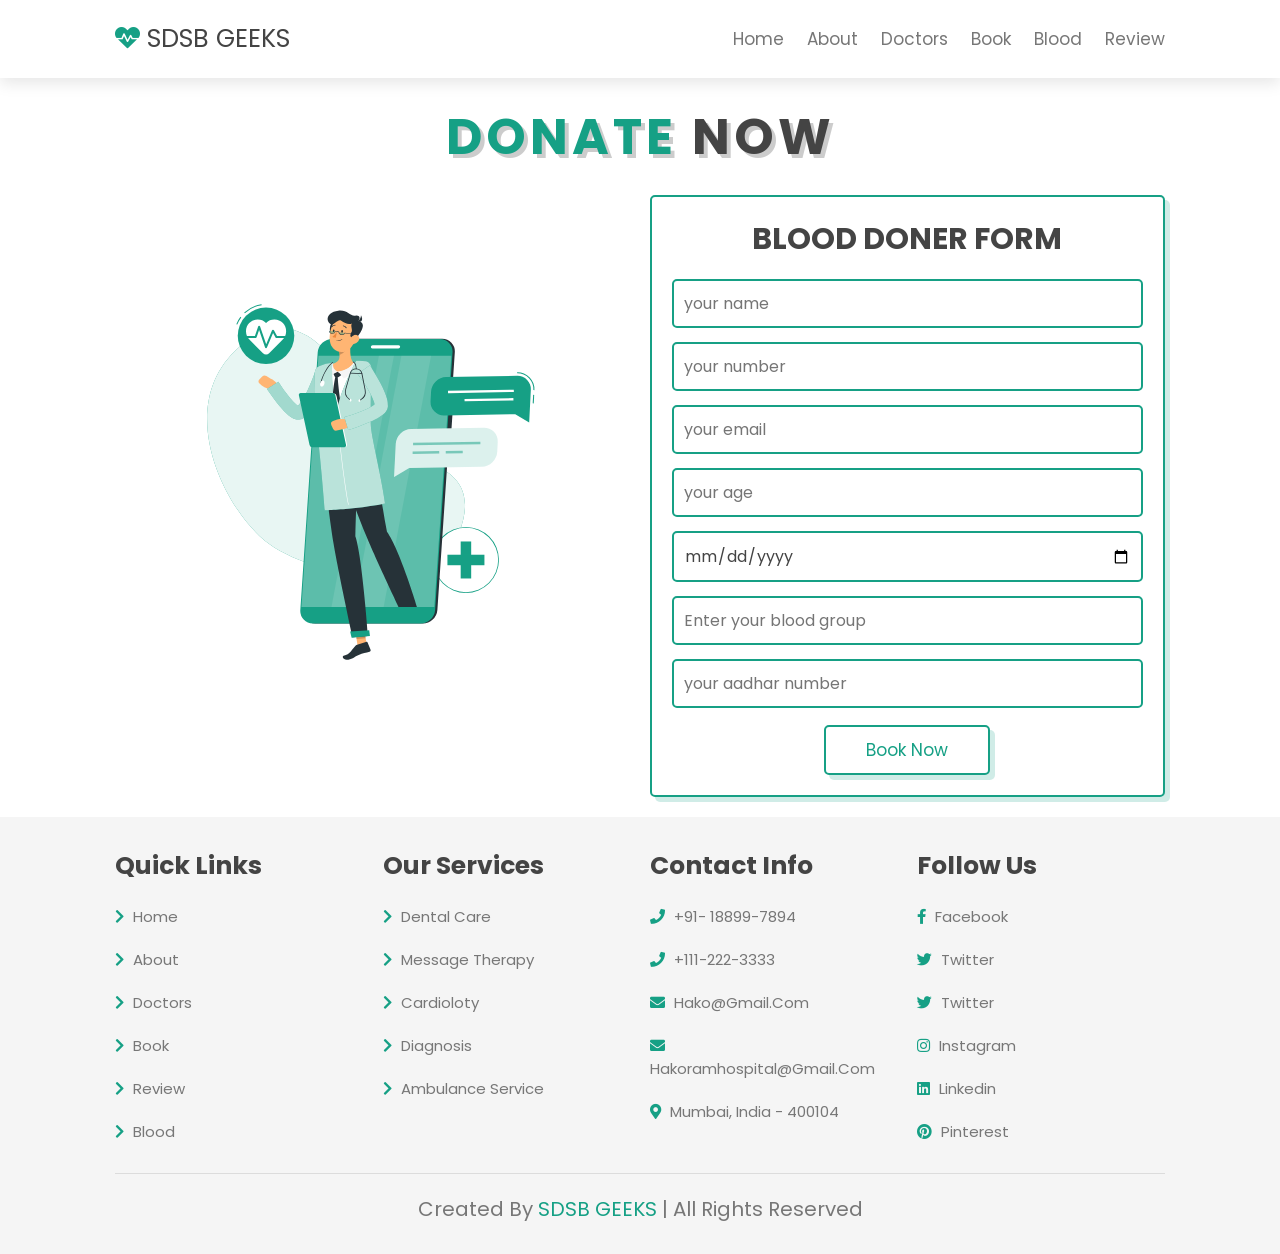
<file: google_wow/hospital website/doner.html>
<!DOCTYPE html>
<html lang="en">

<head>
    <meta charset="UTF-8">
    <meta http-equiv="X-UA-Compatible" content="IE=edge">
    <meta name="viewport" content="width=device-width, initial-scale=1.0">
    <title>BOOK</title>
    <!-- font awesome cdn link  -->
    <link rel="stylesheet" href="https://cdnjs.cloudflare.com/ajax/libs/font-awesome/5.15.4/css/all.min.css">

    <!-- custom css file link  -->
    <link rel="stylesheet" href="css/style.css">
</head>

<body>

    <!-- header section starts  -->

    <header class="header">

        <a href="index.html" class="logo"> <i class="fas fa-heartbeat"></i> SDSB GEEKS </a>

        <nav class="navbar">

            <a target="_self" href="index.html">home</a>
            <a target="_self" href="about.html">about</a>
            <a target="_self" href="doctor.html">doctors</a>
            <a target="_self" href="book.html">book</a>
            <a target="_self" href="blood.html">Blood</a>
            <a target="_self" href="review.html">review</a>

        </nav>

        <div id="menu-btn" class="fas fa-bars"></div>

    </header> <br><br> <br><br> <br>

    <!-- header section ends -->


    <!-- booking section starts   -->

    <section class="book" id="book">

        <h1 class="heading"> <span>donate</span> now </h1>

        <div class="row">

            <div class="image">
                <img src="image/book-img.svg" alt="">
            </div>

            <form action="">
                <h3>BLOOD DONER FORM</h3>
                <input type="text" placeholder="your name" class="box">
                <input type="number" placeholder="your number" class="box">
                <input type="email" placeholder="your email" class="box">
                <input type="number" placeholder="your age" class="box">
                <input type="date" class="box">
                <input type="text" placeholder="Enter your blood group" class="box">
                <input type="number" placeholder="your aadhar number" class="box">
                <input type="submit" value="book now" class="btn">
            </form>

        </div>

    </section>

    <!-- booking section ends -->

    <!-- footer section starts  -->

    <section class="footer">

        <div class="box-container">

            <div class="box">
                <h3>quick links</h3>
                <a href="index.html"> <i class="fas fa-chevron-right"></i> home </a>

                <a href="about.html"> <i class="fas fa-chevron-right"></i> about </a>
                <a href="doctor.html"> <i class="fas fa-chevron-right"></i> doctors </a>
                <a href="book.html"> <i class="fas fa-chevron-right"></i> book </a>
                <a href="review.html"> <i class="fas fa-chevron-right"></i> review </a>
                <a href="blood.html"> <i class="fas fa-chevron-right"></i> blood </a>
            </div>

            <div class="box">
                <h3>our services</h3>
                <a href="#"> <i class="fas fa-chevron-right"></i> dental care </a>
                <a href="#"> <i class="fas fa-chevron-right"></i> message therapy </a>
                <a href="#"> <i class="fas fa-chevron-right"></i> cardioloty </a>
                <a href="#"> <i class="fas fa-chevron-right"></i> diagnosis </a>
                <a href="#"> <i class="fas fa-chevron-right"></i> ambulance service </a>
            </div>

            <div class="box">
                <h3>contact info</h3>
                <a href="#"> <i class="fas fa-phone"></i> +91- 18899-7894</a>
                <a href="#"> <i class="fas fa-phone"></i> +111-222-3333 </a>
                <a href="#"> <i class="fas fa-envelope"></i> hako@gmail.com </a>
                <a href="#"> <i class="fas fa-envelope"></i> hakoramhospital@gmail.com </a>
                <a href="#"> <i class="fas fa-map-marker-alt"></i> mumbai, india - 400104 </a>
            </div>

            <div class="box">
                <h3>follow us</h3>
                <a href="#"> <i class="fab fa-facebook-f"></i> facebook </a>
                <a href="#"> <i class="fab fa-twitter"></i> twitter </a>
                <a href="#"> <i class="fab fa-twitter"></i> twitter </a>
                <a href="#"> <i class="fab fa-instagram"></i> instagram </a>
                <a href="#"> <i class="fab fa-linkedin"></i> linkedin </a>
                <a href="#"> <i class="fab fa-pinterest"></i> pinterest </a>
            </div>

        </div>

        <div class="credit"> created by <span>SDSB GEEKS</span> | all rights reserved </div>

    </section>

    <!-- custom js file link  -->
    <script src="js/script.js"></script>
</body>

</html>
</file>
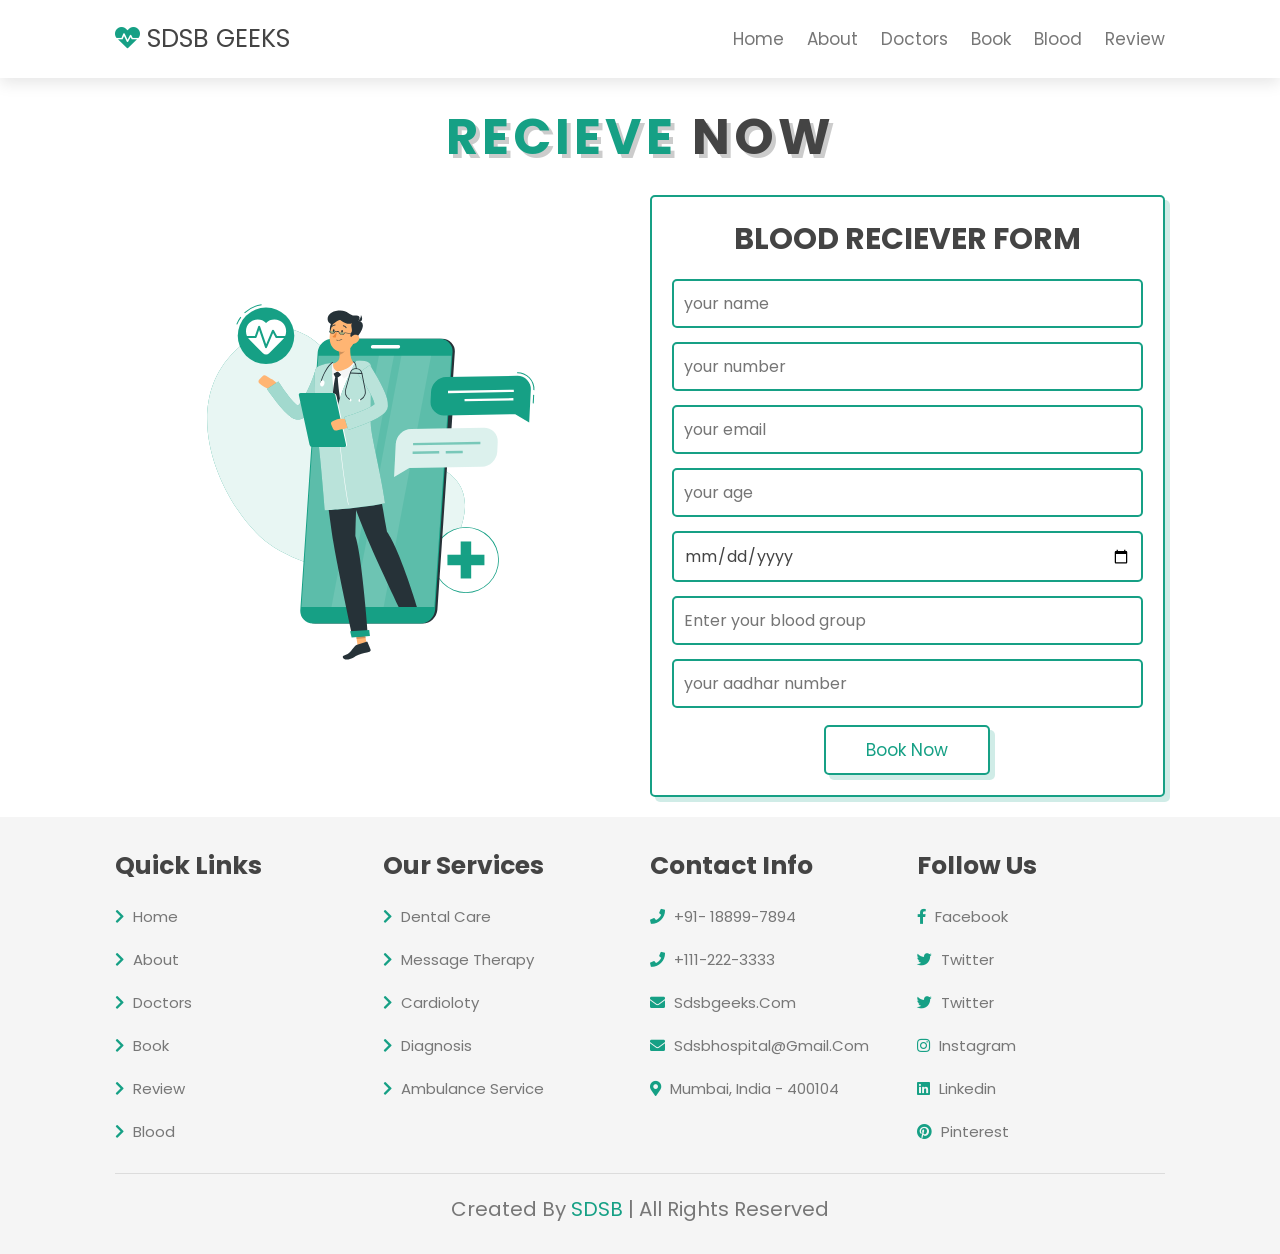
<file: google_wow/hospital website/reciever.html>
<!DOCTYPE html>
<html lang="en">

<head>
    <meta charset="UTF-8">
    <meta http-equiv="X-UA-Compatible" content="IE=edge">
    <meta name="viewport" content="width=device-width, initial-scale=1.0">
    <title>BOOK</title>
    <!-- font awesome cdn link  -->
    <link rel="stylesheet" href="https://cdnjs.cloudflare.com/ajax/libs/font-awesome/5.15.4/css/all.min.css">

    <!-- custom css file link  -->
    <link rel="stylesheet" href="css/style.css">
</head>

<body>

    <!-- header section starts  -->

    <header class="header">

        <a href="index.html" class="logo"> <i class="fas fa-heartbeat"></i> SDSB GEEKS </a>

        <nav class="navbar">

            <a target="_self" href="index.html">home</a>
            <a target="_self" href="about.html">about</a>
            <a target="_self" href="doctor.html">doctors</a>
            <a target="_self" href="book.html">book</a>
            <a target="_self" href="blood.html">Blood</a>
            <a target="_self" href="review.html">review</a>

        </nav>

        <div id="menu-btn" class="fas fa-bars"></div>

    </header> <br><br> <br><br> <br>

    <!-- header section ends -->


    <!-- booking section starts   -->

    <section class="book" id="book">

        <h1 class="heading"> <span>recieve</span> now </h1>

        <div class="row">

            <div class="image">
                <img src="image/book-img.svg" alt="">
            </div>

            <form action="">
                <h3>BLOOD RECIEVER FORM</h3>
                <input type="text" placeholder="your name" class="box">
                <input type="number" placeholder="your number" class="box">
                <input type="email" placeholder="your email" class="box">
                <input type="number" placeholder="your age" class="box">
                <input type="date" class="box">
                <input type="text" placeholder="Enter your blood group" class="box">
                <input type="number" placeholder="your aadhar number" class="box">
                <input type="submit" value="book now" class="btn">
            </form>

        </div>

    </section>

    <!-- booking section ends -->

    <!-- footer section starts  -->

    <section class="footer">

        <div class="box-container">

            <div class="box">
                <h3>quick links</h3>
                <a href="index.html"> <i class="fas fa-chevron-right"></i> home </a>

                <a href="about.html"> <i class="fas fa-chevron-right"></i> about </a>
                <a href="doctor.html"> <i class="fas fa-chevron-right"></i> doctors </a>
                <a href="book.html"> <i class="fas fa-chevron-right"></i> book </a>
                <a href="review.html"> <i class="fas fa-chevron-right"></i> review </a>
                <a href="blood.html"> <i class="fas fa-chevron-right"></i> blood </a>
            </div>

            <div class="box">
                <h3>our services</h3>
                <a href="#"> <i class="fas fa-chevron-right"></i> dental care </a>
                <a href="#"> <i class="fas fa-chevron-right"></i> message therapy </a>
                <a href="#"> <i class="fas fa-chevron-right"></i> cardioloty </a>
                <a href="#"> <i class="fas fa-chevron-right"></i> diagnosis </a>
                <a href="#"> <i class="fas fa-chevron-right"></i> ambulance service </a>
            </div>

            <div class="box">
                <h3>contact info</h3>
                <a href="#"> <i class="fas fa-phone"></i> +91- 18899-7894</a>
                <a href="#"> <i class="fas fa-phone"></i> +111-222-3333 </a>
                <a href="#"> <i class="fas fa-envelope"></i> sdsbgeeks.com </a>
                <a href="#"> <i class="fas fa-envelope"></i> sdsbhospital@gmail.com </a>
                <a href="#"> <i class="fas fa-map-marker-alt"></i> mumbai, india - 400104 </a>
            </div>

            <div class="box">
                <h3>follow us</h3>
                <a href="#"> <i class="fab fa-facebook-f"></i> facebook </a>
                <a href="#"> <i class="fab fa-twitter"></i> twitter </a>
                <a href="#"> <i class="fab fa-twitter"></i> twitter </a>
                <a href="#"> <i class="fab fa-instagram"></i> instagram </a>
                <a href="#"> <i class="fab fa-linkedin"></i> linkedin </a>
                <a href="#"> <i class="fab fa-pinterest"></i> pinterest </a>
            </div>

        </div>

        <div class="credit"> created by <span>SDSB</span> | all rights reserved </div>

    </section>


    <!-- custom js file link  -->
    <script src="js/script.js"></script>
</body>

</html>
</file>
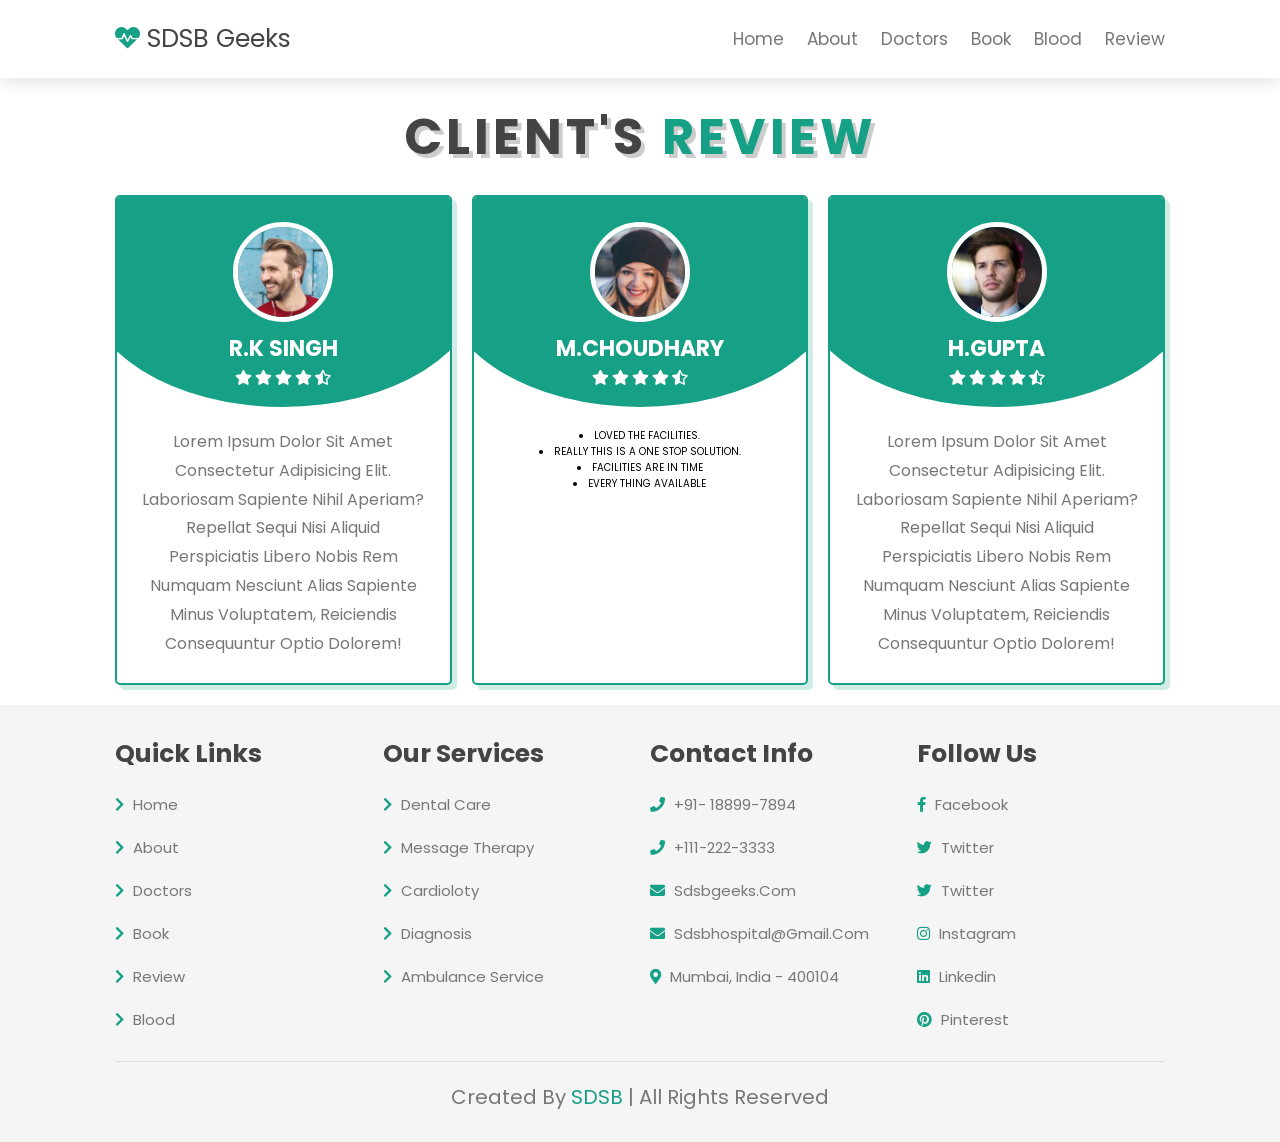
<file: google_wow/hospital website/review.html>
<!DOCTYPE html>
<html lang="en">

<head>
    <meta charset="UTF-8">
    <meta http-equiv="X-UA-Compatible" content="IE=edge">
    <meta name="viewport" content="width=device-width, initial-scale=1.0">
    <title>Review</title>
    <!-- font awesome cdn link  -->
    <link rel="stylesheet" href="https://cdnjs.cloudflare.com/ajax/libs/font-awesome/5.15.4/css/all.min.css">

    <!-- custom css file link  -->
    <link rel="stylesheet" href="css/style.css">
</head>

<!-- header section starts  -->

<header class="header">

    <a href="index.html" class="logo"> <i class="fas fa-heartbeat"></i> SDSB Geeks </a>

    <nav class="navbar">

        <a target="_self" href="index.html">home</a>
        <a target="_self" href="about.html">about</a>
        <a target="_self" href="doctor.html">doctors</a>
        <a target="_self" href="book.html">book</a>
        <a target="_self" href="blood.html">Blood</a>
        <a target="_self" href="review.html">review</a>


    </nav>

    <div id="menu-btn" class="fas fa-bars"></div>

</header> <br><br> <br><br> <br>

<!-- header section ends -->
<!-- review section starts  -->

<section class="review" id="review">

    <h1 class="heading"> client's <span>review</span> </h1>

    <div class="box-container">

        <div class="box">
            <img src="image/pic-1.png" alt="">
            <h3>R.K SINGH</h3>
            <div class="stars">
                <i class="fas fa-star"></i>
                <i class="fas fa-star"></i>
                <i class="fas fa-star"></i>
                <i class="fas fa-star"></i>
                <i class="fas fa-star-half-alt"></i>
            </div>
            <p class="text">Lorem ipsum dolor sit amet consectetur adipisicing elit. Laboriosam sapiente nihil aperiam?
                Repellat sequi nisi aliquid perspiciatis libero nobis rem numquam nesciunt alias sapiente minus
                voluptatem, reiciendis consequuntur optio dolorem!</p>
        </div>

        <div class="box">
            <img src="image/pic-2.png" alt="">
            <h3>M.CHOUDHARY</h3>
            <div class="stars">
                <i class="fas fa-star"></i>
                <i class="fas fa-star"></i>
                <i class="fas fa-star"></i>
                <i class="fas fa-star"></i>
                <i class="fas fa-star-half-alt"></i>
            </div>
            <p class="text"><LI>LOVED THE FACILITIES.</LI>
                <LI>REALLY THIS IS A ONE STOP SOLUTION.</LI>
                <LI>FACILITIES ARE IN TIME</LI>
                <LI>EVERY THING AVAILABLE</LI></p>
        </div>

        <div class="box">
            <img src="image/pic-3.png" alt="">
            <h3>H.GUPTA</h3>
            <div class="stars">
                <i class="fas fa-star"></i>
                <i class="fas fa-star"></i>
                <i class="fas fa-star"></i>
                <i class="fas fa-star"></i>
                <i class="fas fa-star-half-alt"></i>
            </div>
            <p class="text">Lorem ipsum dolor sit amet consectetur adipisicing elit. Laboriosam sapiente nihil aperiam?
                Repellat sequi nisi aliquid perspiciatis libero nobis rem numquam nesciunt alias sapiente minus
                voluptatem, reiciendis consequuntur optio dolorem!</p>
        </div>

    </div>

</section>

<!-- review section ends -->

<!-- footer section starts  -->

<section class="footer">

    <div class="box-container">

        <div class="box">
            <h3>quick links</h3>
            <a href="index.html"> <i class="fas fa-chevron-right"></i> home </a>

            <a href="about.html"> <i class="fas fa-chevron-right"></i> about </a>
            <a href="doctor.html"> <i class="fas fa-chevron-right"></i> doctors </a>
            <a href="book.html"> <i class="fas fa-chevron-right"></i> book </a>
            <a href="review.html"> <i class="fas fa-chevron-right"></i> review </a>
            <a href="blood.html"> <i class="fas fa-chevron-right"></i> blood </a>
        </div>

        <div class="box">
            <h3>our services</h3>
            <a href="#"> <i class="fas fa-chevron-right"></i> dental care </a>
            <a href="#"> <i class="fas fa-chevron-right"></i> message therapy </a>
            <a href="#"> <i class="fas fa-chevron-right"></i> cardioloty </a>
            <a href="#"> <i class="fas fa-chevron-right"></i> diagnosis </a>
            <a href="#"> <i class="fas fa-chevron-right"></i> ambulance service </a>
        </div>

        <div class="box">
            <h3>contact info</h3>
            <a href="#"> <i class="fas fa-phone"></i> +91- 18899-7894</a>
            <a href="#"> <i class="fas fa-phone"></i> +111-222-3333 </a>
            <a href="#"> <i class="fas fa-envelope"></i> sdsbgeeks.com </a>
            <a href="#"> <i class="fas fa-envelope"></i> sdsbhospital@gmail.com </a>
            <a href="#"> <i class="fas fa-map-marker-alt"></i> mumbai, india - 400104 </a>
        </div>

        <div class="box">
            <h3>follow us</h3>
            <a href="#"> <i class="fab fa-facebook-f"></i> facebook </a>
            <a href="#"> <i class="fab fa-twitter"></i> twitter </a>
            <a href="#"> <i class="fab fa-twitter"></i> twitter </a>
            <a href="#"> <i class="fab fa-instagram"></i> instagram </a>
            <a href="#"> <i class="fab fa-linkedin"></i> linkedin </a>
            <a href="#"> <i class="fab fa-pinterest"></i> pinterest </a>
        </div>

    </div>

    <div class="credit"> created by <span>SDSB</span> | all rights reserved </div>

</section>


<!-- footer section ends -->

<!-- custom js file link  -->
<script src="js/script.js"></script>

</body>

</html>
</file>
<file: google_wow/hospital website/css/style.css>
@import url('https://fonts.googleapis.com/css2?family=Poppins:wght@100;200;300;400;500;600;700&display=swap');

:root{
    --green:#16a085;
    --black:#444;
    --light-color:#777;
    --box-shadow:.5rem .5rem 0 rgba(22, 160, 133, .2);
    --text-shadow:.4rem .4rem 0 rgba(0, 0, 0, .2);
    --border:.2rem solid var(--green);
}

*{
    font-family: 'Poppins', sans-serif;
    margin:0; padding: 0;
    box-sizing: border-box;
    outline: none; border: none;
    text-transform: capitalize;
    transition: all .2s ease-out;
    text-decoration: none;
}

html{
    font-size: 62.5%;
    overflow-x: hidden;
    scroll-padding-top: 7rem;
    scroll-behavior: smooth;
}

section{
    padding:2rem 9%;
}

section:nth-child(even){
    background: #f5f5f5;
}

.heading{
    text-align: center;
    padding-bottom: 2rem;
    text-shadow: var(--text-shadow);
    text-transform: uppercase;
    color:var(--black);
    font-size: 5rem;
    letter-spacing: .4rem;
}

.heading span{
    text-transform: uppercase;
    color:var(--green);
}

.btn{
    display: inline-block;
    margin-top: 1rem;
    padding: .5rem;
    padding-left: 1rem;
    border:var(--border);
    border-radius: .5rem;
    box-shadow: var(--box-shadow);
    color:var(--green);
    cursor: pointer;
    font-size: 1.7rem;
    background: #fff;
}

.btn span{
    padding:.7rem 1rem;
    border-radius: .5rem;
    background: var(--green);
    color:#fff;
    margin-left: .5rem;
}

.btn:hover{
    background: var(--green);
    color:#fff;
}

.btn:hover span{
    color: var(--green);
    background:#fff;
    margin-left: 1rem;
}

.header{
    padding:2rem 9%;
    position: fixed;
    top:0; left: 0; right: 0;
    z-index: 1000;
    box-shadow: 0 .5rem 1.5rem rgba(0, 0, 0, .1);
    display: flex;
    align-items: center;
    justify-content: space-between;
    background: #fff;
}

.header .logo{
    font-size: 2.5rem;
    color: var(--black);
}

.header .logo i{
    color: var(--green);
}

.header .navbar a{
    font-size: 1.7rem;
    color: var(--light-color);
    margin-left: 2rem;
}

.header .navbar a:hover{
    color: var(--green);
}

#menu-btn{
    font-size: 2.5rem;
    border-radius: .5rem;
    background: #eee;
    color:var(--green);
    padding: 1rem 1.5rem;
    cursor: pointer;
    display: none;
}

.home{
    display: flex;
    align-items: center;
    flex-wrap: wrap;
    gap:1.5rem;
    padding-top: 10rem;
}

.home .image{
    flex:1 1 45rem;
}

.home .image img{
    width: 100%;
}

.home .content{
    flex:1 1 45rem;
}

.home .content h3{
    font-size: 4.5rem;
    color:var(--black);
    line-height: 1.8;
    text-shadow: var(--text-shadow);
}

.home .content p{
    font-size: 1.7rem;
    color:var(--light-color);
    line-height: 1.8;
    padding: 1rem 0;
}

.icons-container{
    display: grid;
    gap:2rem;
    grid-template-columns: repeat(auto-fit, minmax(20rem, 1fr));
    padding-top: 5rem;
    padding-bottom: 5rem;
}

.icons-container .icons{
    border:var(--border);
    box-shadow: var(--box-shadow);
    border-radius: .5rem;
    text-align: center;
    padding: 2.5rem;
}

.icons-container .icons i{
    font-size: 4.5rem;
    color:var(--green);
    padding-bottom: .7rem;
}

.icons-container .icons h3{
    font-size: 4.5rem;
    color:var(--black);
    padding: .5rem 0;
    text-shadow: var(--text-shadow);
}

.icons-container .icons p{
    font-size: 1.7rem;
    color:var(--light-color);
}

.services .box-container{
    display: grid;
    grid-template-columns: repeat(auto-fit, minmax(27rem, 1fr));
    gap:2rem;
}

.services .box-container .box{
    background:#fff;
    border-radius: .5rem;
    box-shadow: var(--box-shadow);
    border:var(--border);
    padding: 2.5rem;
}

.services .box-container .box i{
    color: var(--green);
    font-size: 5rem;
    padding-bottom: .5rem;
}

.services .box-container .box h3{
    color: var(--black);
    font-size: 2.5rem;
    padding:1rem 0;
}

.services .box-container .box p{
    color: var(--light-color);
    font-size: 1.4rem;
    line-height: 2;
}

.about .row{
    display: flex;
    align-items: center;
    flex-wrap: wrap;
    gap:2rem;
}

.about .row .image{
    flex:1 1 45rem;
}

.about .row .image img{
    width: 100%;
}

.about .row .content{
    flex:1 1 45rem;
}

.about .row .content h3{
    color: var(--black);
    text-shadow: var(--text-shadow);
    font-size: 4rem;
    line-height: 1.8;
}

.about .row .content p{
    color: var(--light-color);
    padding:1rem 0;
    font-size: 1.5rem;
    line-height: 1.8;
}

.doctors .box-container{
    display: grid;
    grid-template-columns: repeat(auto-fit, minmax(30rem, 1fr));
    gap:2rem;
}

.doctors .box-container .box{
    text-align: center;
    background:#fff;
    border-radius: .5rem;
    border:var(--border);
    box-shadow: var(--box-shadow);
    padding:2rem;
}

.doctors .box-container .box img{
    height: 20rem;
    border:var(--border);
    border-radius: .5rem;
    margin-top: 1rem;
    margin-bottom: 1rem;
}

.doctors .box-container .box h3{
    color:var(--black);
    font-size: 2.5rem;
}

.doctors .box-container .box span{
    color:var(--green);
    font-size: 1.5rem;
}

.doctors .box-container .box .share{
    padding-top: 2rem;
}

.doctors .box-container .box .share a{
    height: 5rem;
    width: 5rem;
    line-height: 4.5rem;
    font-size: 2rem;
    color:var(--green);
    border-radius: .5rem;
    border:var(--border);
    margin:.3rem;
}

.doctors .box-container .box .share a:hover{
    background:var(--green);
    color:#fff;
    box-shadow: var(--box-shadow);
}

.book .row{
    display: flex;
    align-items: center;
    flex-wrap: wrap;
    gap:2rem;
}
 
.book .row .image{
    flex:1 1 45rem;
}

.book .row .image img{
    width: 100%;
}

.book .row form{
    flex:1 1 45rem;
    background: #fff;
    border:var(--border);
    box-shadow: var(--box-shadow);
    text-align: center;
    padding: 2rem;
    border-radius: .5rem;
}

.book .row form h3{
    color:var(--black);
    padding-bottom: 1rem;
    font-size: 3rem;
}

.book .row form .box{
    width: 100%;
    margin:.7rem 0;
    border-radius: .5rem;
    border:var(--border);
    font-size: 1.6rem;
    color: var(--black);
    text-transform: none;
    padding: 1rem;
}

.book .row form .btn{
    padding:1rem 4rem;
}

.review .box-container{
    display: grid;
    grid-template-columns: repeat(auto-fit, minmax(27rem, 1fr));
    gap:2rem;
}

.review .box-container .box{
    border:var(--border);
    box-shadow: var(--box-shadow);
    border-radius: .5rem;
    padding:2.5rem;
    background: #fff;
    text-align: center;
    position: relative;
    overflow: hidden;
    z-index: 0;
}

.review .box-container .box img{
    height: 10rem;
    width: 10rem;
    border-radius: 50%;
    object-fit: cover;
    border:.5rem solid #fff;
}

.review .box-container .box h3{
    color:#fff;
    font-size: 2.2rem;
    padding:.5rem 0;
}

.review .box-container .box .stars i{
    color:#fff;
    font-size: 1.5rem;
}

.review .box-container .box .text{
    color:var(--light-color);
    line-height: 1.8;
    font-size: 1.6rem;
    padding-top: 4rem;
}

.review .box-container .box::before{
    content: '';
    position: absolute;
    top:-4rem; left: 50%;
    transform:translateX(-50%);
    background:var(--green);
    border-bottom-left-radius: 50%;
    border-bottom-right-radius: 50%;
    height: 25rem;
    width: 120%;
    z-index: -1;
}

.blood .box-container{
    display: grid;
    grid-template-columns: repeat(auto-fit, minmax(30rem, 1fr));
    gap:2rem;
}

.blood .box-container .box{
    border:var(--border);
    box-shadow: var(--box-shadow);
    border-radius: .5rem;
    padding: 2rem;
}

.blood .box-container .box .image{
    height: 20rem;
    overflow:hidden;
    border-radius: .5rem;
}

.blood .box-container .box .image img{
    height: 100%;
    width: 100%;
    object-fit: cover;
}

.blood .box-container .box:hover .image img{
    transform:scale(1.2);
}

.blood .box-container .box .content{
    padding-top: 1rem;
}

.blood .box-container .box .content .icon{
    padding: 1rem 0;
    display: flex;
    align-items: center;
    justify-content: space-between;
}

.blood .box-container .box .content .icon a{
    font-size: 1.4rem;
    color: var(--light-color);
}

.blood .box-container .box .content .icon a:hover{
    color:var(--green);
}

.blood .box-container .box .content .icon a i{
    padding-right: .5rem;
    color: var(--green);
}

.blood .box-container .box .content h3{
    color:var(--black);
    font-size: 3rem;
}

.blood .box-container .box .content p{
    color:var(--light-color);
    font-size: 1.5rem;
    line-height: 1.8;
    padding:1rem 0;
}

.footer .box-container{
    display: grid;
    grid-template-columns: repeat(auto-fit, minmax(22rem, 1fr));
    gap:2rem;
}

.footer .box-container .box h3{
    font-size: 2.5rem;
    color:var(--black);
    padding: 1rem 0;
}

.footer .box-container .box a{
    display: block;
    font-size: 1.5rem;
    color:var(--light-color);
    padding: 1rem 0;
}

.footer .box-container .box a i{
    padding-right: .5rem;
    color:var(--green);
}

.footer .box-container .box a:hover i{
    padding-right:2rem;
}

.footer .credit{
    padding: 1rem;
    padding-top: 2rem;
    margin-top: 2rem;
    text-align: center;
    font-size: 2rem;
    color:var(--light-color);
    border-top: .1rem solid rgba(0, 0, 0, .1);
}

.footer .credit span{
    color:var(--green);
}









/* media queries  */
@media (max-width:991px){

    html{
        font-size: 55%;
    }

    .header{
        padding: 2rem;
    }

    section{
        padding:2rem;
    }

}

@media (max-width:768px){

    #menu-btn{
        display: initial;
    }

    .header .navbar{
        position: absolute;
        top:115%; right: 2rem;
        border-radius: .5rem;
        /* box-shadow: var(--box-shadow); */
        width: 30rem;
        border: var(--border);
        background: #fff;
        transform: scale(0);
        /* opacity: 0; */
        transform-origin: top right;
        transition: none;
    }

    .header .navbar.active{
        transform: scale(1);
        opacity: 1;
        transition: .2s ease-out;
    }

    .header .navbar a{
        font-size: 2rem;
        display: block;
        margin:2.5rem;
    }

}

@media (max-width:450px){

    html{
        font-size: 50%;
    }

}
</file>
